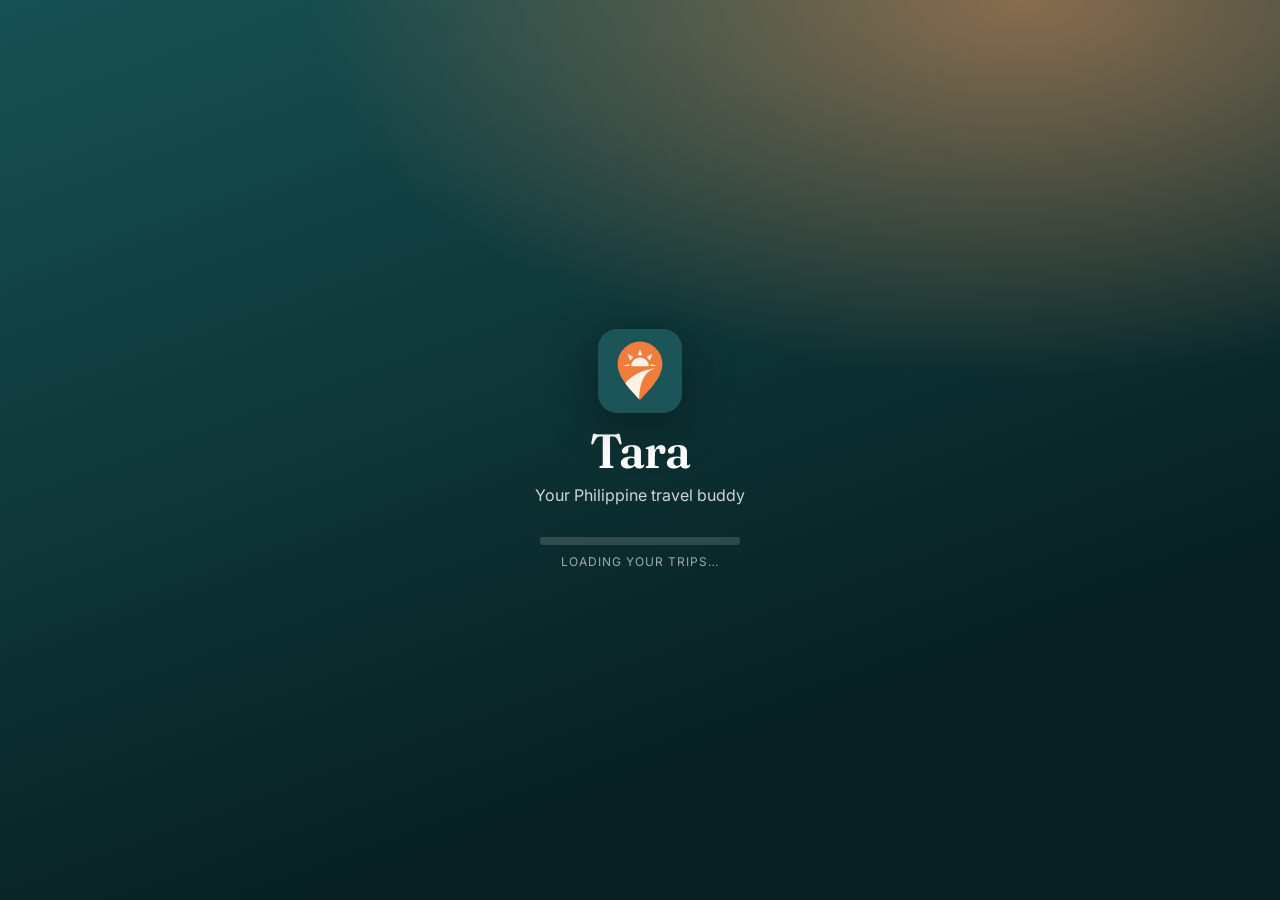
<file: index.html>
<!doctype html>
<html lang="en">
<head>
  <meta charset="utf-8" />
  <meta name="viewport" content="width=device-width, initial-scale=1, viewport-fit=cover" />
  <title>Tara — Philippine Travel Guide</title>
  <meta name="description" content="Find restaurants, malls, parks and things to do near you, and plan commutes with fares, student/PWD/senior discounts and reminders." />
  <meta name="theme-color" content="#175153" />
  <link rel="manifest" href="manifest.webmanifest" />
  <link rel="icon" href="icons/favicon.svg?v=2" type="image/svg+xml" />
  <link rel="apple-touch-icon" href="icons/tara-apple-touch.png" />
  <meta name="apple-mobile-web-app-capable" content="yes" />
  <meta name="mobile-web-app-capable" content="yes" />
  <meta name="apple-mobile-web-app-status-bar-style" content="default" />
  <meta name="apple-mobile-web-app-title" content="Tara" />
  <meta property="og:title" content="Tara — Philippine Travel Guide" />
  <meta property="og:description" content="Places near you, commute plans with fares and discounts, reminders — in one app." />
  <meta property="og:image" content="icons/tara-512.png" />
  <script>
    (function () {
      var t = null;
      try { t = localStorage.getItem("tara.theme"); } catch (e) {}
      if (t !== "dark") t = "light"; // light by default; dark only when chosen in Profile
      document.documentElement.setAttribute("data-theme", t);
    })();
  </script>
  <link rel="preconnect" href="https://fonts.googleapis.com" />
  <link rel="preconnect" href="https://fonts.gstatic.com" crossorigin />
  <link href="https://fonts.googleapis.com/css2?family=Fraunces:ital,opsz,wght@0,9..144,500..700;1,9..144,500..700&family=Inter:wght@400;500;600;700&display=swap" rel="stylesheet" />
  <link rel="stylesheet" href="vendor/leaflet/leaflet.css" />
  <link rel="stylesheet" href="css/tokens.css" />
  <link rel="stylesheet" href="css/app.css" />
</head>
<body>
  <svg width="0" height="0" style="position:absolute" aria-hidden="true">
    <defs>
      <!-- stroke icons: 24x24 -->
      <clipPath id="tara-logo-c" clipPathUnits="userSpaceOnUse"><path d="M512 748 C 452 680 330 570 330 455 A182 182 0 1 1 694 455 C 694 570 572 680 512 748Z"/></clipPath><symbol id="i-logo" viewBox="0 0 1024 1024"><rect width="1024" height="1024" rx="232" fill="#1B5558"/><g transform="translate(512 512) scale(1.5) translate(-512 -512)">      <path d="M512 748 C 452 680 330 570 330 455 A182 182 0 1 1 694 455 C 694 570 572 680 512 748Z" fill="#F07C3E"/>   <g clip-path="url(#tara-logo-c)" fill="#FBF3E6">     <path d="M440 474 A72 72 0 0 1 584 474Z"/>     <path d="M512 336 L530 384 L494 384Z"/>     <path d="M412 374 L458 398 L432 426Z" />     <path d="M612 374 L592 426 L566 398Z" />     <path d="M372 472 L426 456 L426 472Z" />     <path d="M652 472 L598 456 L598 472Z" />     <path d="M300 760 C 380 590 470 512 640 490 C 560 512 508 580 504 760Z"/>   </g> </g></symbol>
      <symbol id="i-ka" viewBox="0 0 1024 1024"><rect width="1024" height="1024" rx="232" fill="#1B5558"/><g transform="translate(512 512) scale(1.5) translate(-522 -512)"><g fill="none" stroke="#F7F1E5" stroke-width="40" stroke-linecap="round" stroke-linejoin="round">   <path d="M298 372 V652"/>   <path d="M318 512 L476 372 H640"/>   <path d="M494 380 V432"/>   <path d="M340 538 L500 650"/>   <path d="M500 650 L640 372 L745 652"/>   <path d="M588 540 H690"/> </g> <text x="516" y="560" text-anchor="middle" font-family="Arial, Helvetica, sans-serif" font-weight="700" font-size="150" fill="#F07C3E" stroke="#1B5558" stroke-width="18" paint-order="stroke" stroke-linejoin="round">&amp;</text></g></symbol>
      <symbol id="i-home" viewBox="0 0 24 24"><path d="M3.5 10.5 12 3.5l8.5 7V19a1.5 1.5 0 0 1-1.5 1.5h-4v-6h-6v6H5A1.5 1.5 0 0 1 3.5 19z" fill="none" stroke="currentColor" stroke-width="1.8" stroke-linejoin="round"/></symbol>
      <symbol id="i-compass" viewBox="0 0 24 24"><circle cx="12" cy="12" r="8.8" fill="none" stroke="currentColor" stroke-width="1.8"/><path d="m15.6 8.4-2.1 5.1-5.1 2.1 2.1-5.1z" fill="currentColor"/></symbol>
      <symbol id="i-route" viewBox="0 0 24 24"><circle cx="6" cy="18" r="2.5" fill="none" stroke="currentColor" stroke-width="1.8"/><circle cx="18" cy="6" r="2.5" fill="none" stroke="currentColor" stroke-width="1.8"/><path d="M8.5 18H16a3 3 0 0 0 0-6H8a3 3 0 0 1 0-6h7.5" fill="none" stroke="currentColor" stroke-width="1.8" stroke-linecap="round"/></symbol>
      <symbol id="i-ticket" viewBox="0 0 24 24"><path d="M3.5 7.5a2 2 0 0 1 2-2h13a2 2 0 0 1 2 2v2a2.5 2.5 0 0 0 0 5v2a2 2 0 0 1-2 2h-13a2 2 0 0 1-2-2v-2a2.5 2.5 0 0 0 0-5z" fill="none" stroke="currentColor" stroke-width="1.8" stroke-linejoin="round"/><path d="M14.5 6v12" stroke="currentColor" stroke-width="1.6" stroke-dasharray="2 2"/></symbol>
      <symbol id="i-user" viewBox="0 0 24 24"><circle cx="12" cy="8.5" r="4" fill="none" stroke="currentColor" stroke-width="1.8"/><path d="M4.5 20.5a7.5 7.5 0 0 1 15 0" fill="none" stroke="currentColor" stroke-width="1.8" stroke-linecap="round"/></symbol>
      <symbol id="i-search" viewBox="0 0 24 24"><circle cx="11" cy="11" r="6.5" fill="none" stroke="currentColor" stroke-width="1.9"/><path d="m16 16 4.5 4.5" stroke="currentColor" stroke-width="1.9" stroke-linecap="round"/></symbol>
      <symbol id="i-pin" viewBox="0 0 24 24"><path d="M12 21s-6.5-5.8-6.5-11a6.5 6.5 0 0 1 13 0c0 5.2-6.5 11-6.5 11z" fill="none" stroke="currentColor" stroke-width="1.8" stroke-linejoin="round"/><circle cx="12" cy="10" r="2.4" fill="currentColor"/></symbol>
      <symbol id="i-locate" viewBox="0 0 24 24"><circle cx="12" cy="12" r="6.5" fill="none" stroke="currentColor" stroke-width="1.8"/><circle cx="12" cy="12" r="2.3" fill="currentColor"/><path d="M12 2.5v3M12 18.5v3M2.5 12h3M18.5 12h3" stroke="currentColor" stroke-width="1.8" stroke-linecap="round"/></symbol>
      <symbol id="i-heart" viewBox="0 0 24 24"><path d="M12 20s-7.5-4.6-7.5-10.2A4.3 4.3 0 0 1 12 7.2a4.3 4.3 0 0 1 7.5 2.6C19.5 15.4 12 20 12 20z" fill="none" stroke="currentColor" stroke-width="1.8" stroke-linejoin="round"/></symbol>
      <symbol id="i-heart-fill" viewBox="0 0 24 24"><path d="M12 20s-7.5-4.6-7.5-10.2A4.3 4.3 0 0 1 12 7.2a4.3 4.3 0 0 1 7.5 2.6C19.5 15.4 12 20 12 20z" fill="currentColor" stroke="currentColor" stroke-width="1.8" stroke-linejoin="round"/></symbol>
      <symbol id="i-star" viewBox="0 0 24 24"><path d="m12 3 2.7 5.6 6.1.9-4.4 4.3 1 6.1L12 17l-5.4 2.9 1-6.1-4.4-4.3 6.1-.9z" fill="currentColor"/></symbol>
      <symbol id="i-clock" viewBox="0 0 24 24"><circle cx="12" cy="12" r="8.8" fill="none" stroke="currentColor" stroke-width="1.8"/><path d="M12 7.5V12l3 2" fill="none" stroke="currentColor" stroke-width="1.8" stroke-linecap="round"/></symbol>
      <symbol id="i-wallet" viewBox="0 0 24 24"><rect x="3.5" y="6.5" width="17" height="12" rx="2.5" fill="none" stroke="currentColor" stroke-width="1.8"/><path d="M16 12.5h4.5" stroke="currentColor" stroke-width="1.8" stroke-linecap="round"/><path d="M5.5 6.5 15 3.8a1.5 1.5 0 0 1 1.9 1.1l.4 1.6" fill="none" stroke="currentColor" stroke-width="1.6"/></symbol>
      <symbol id="i-walk" viewBox="0 0 24 24"><circle cx="13" cy="4.5" r="1.9" fill="currentColor"/><path d="m9.5 21 2.2-6.2 2.8 2.7V21M8 11.5 10.5 8l3 .5 2 3.5 2.5 1M11.7 14.8 13 8.6" fill="none" stroke="currentColor" stroke-width="1.8" stroke-linecap="round" stroke-linejoin="round"/></symbol>
      <symbol id="i-jeep" viewBox="0 0 24 24"><path d="M2.5 15.5V10l2-3.5h13l2 3.5 2 1v4.5z" fill="none" stroke="currentColor" stroke-width="1.7" stroke-linejoin="round"/><path d="M6 6.5V4.5h9v2M5 10h4M10.5 10h4M16 10h2.5" stroke="currentColor" stroke-width="1.6" stroke-linecap="round"/><circle cx="7" cy="17" r="1.9" fill="none" stroke="currentColor" stroke-width="1.7"/><circle cx="17" cy="17" r="1.9" fill="none" stroke="currentColor" stroke-width="1.7"/></symbol>
      <symbol id="i-tricycle" viewBox="0 0 24 24"><circle cx="5.5" cy="17" r="2.6" fill="none" stroke="currentColor" stroke-width="1.7"/><circle cx="18.5" cy="17" r="2.6" fill="none" stroke="currentColor" stroke-width="1.7"/><path d="M5.5 17 9 10h4l2.5 7M9 10 8 7.5H6M13 10h3.5a2 2 0 0 1 2 2v5" fill="none" stroke="currentColor" stroke-width="1.7" stroke-linecap="round" stroke-linejoin="round"/><path d="M14 6.5h6v4.5" fill="none" stroke="currentColor" stroke-width="1.7" stroke-linecap="round"/></symbol>
      <symbol id="i-bus" viewBox="0 0 24 24"><rect x="4.5" y="3.5" width="15" height="14" rx="2.5" fill="none" stroke="currentColor" stroke-width="1.8"/><path d="M4.5 10.5h15M8 17.5v2.5M16 17.5v2.5" stroke="currentColor" stroke-width="1.8" stroke-linecap="round"/><circle cx="8" cy="14" r="1" fill="currentColor"/><circle cx="16" cy="14" r="1" fill="currentColor"/></symbol>
      <symbol id="i-train" viewBox="0 0 24 24"><rect x="5.5" y="3" width="13" height="14" rx="3" fill="none" stroke="currentColor" stroke-width="1.8"/><path d="M5.5 10h13M8 21l2-3.5M16 21l-2-3.5" stroke="currentColor" stroke-width="1.8" stroke-linecap="round"/><circle cx="9" cy="13.6" r="1" fill="currentColor"/><circle cx="15" cy="13.6" r="1" fill="currentColor"/></symbol>
      <symbol id="i-car" viewBox="0 0 24 24"><path d="M4 16.5v-4l2-5h12l2 5v4z" fill="none" stroke="currentColor" stroke-width="1.8" stroke-linejoin="round"/><path d="M4 12.5h16" stroke="currentColor" stroke-width="1.6"/><circle cx="7.5" cy="17.5" r="1.8" fill="currentColor"/><circle cx="16.5" cy="17.5" r="1.8" fill="currentColor"/></symbol>
      <symbol id="i-bell" viewBox="0 0 24 24"><path d="M6 16.5V11a6 6 0 0 1 12 0v5.5l1.5 1.5h-15zM10 20.5a2 2 0 0 0 4 0" fill="none" stroke="currentColor" stroke-width="1.8" stroke-linejoin="round"/></symbol>
      <symbol id="i-calendar" viewBox="0 0 24 24"><rect x="3.5" y="5" width="17" height="15.5" rx="2.5" fill="none" stroke="currentColor" stroke-width="1.8"/><path d="M3.5 10h17M8 3v4M16 3v4" stroke="currentColor" stroke-width="1.8" stroke-linecap="round"/></symbol>
      <symbol id="i-share" viewBox="0 0 24 24"><path d="M12 3.5v12M12 3.5 7.5 8M12 3.5 16.5 8M5 12.5v6a2 2 0 0 0 2 2h10a2 2 0 0 0 2-2v-6" fill="none" stroke="currentColor" stroke-width="1.8" stroke-linecap="round" stroke-linejoin="round"/></symbol>
      <symbol id="i-close" viewBox="0 0 24 24"><path d="m6 6 12 12M18 6 6 18" stroke="currentColor" stroke-width="1.9" stroke-linecap="round"/></symbol>
      <symbol id="i-chev-r" viewBox="0 0 24 24"><path d="m9 5 7 7-7 7" fill="none" stroke="currentColor" stroke-width="2" stroke-linecap="round" stroke-linejoin="round"/></symbol>
      <symbol id="i-chev-l" viewBox="0 0 24 24"><path d="m15 5-7 7 7 7" fill="none" stroke="currentColor" stroke-width="2" stroke-linecap="round" stroke-linejoin="round"/></symbol>
      <symbol id="i-arrow" viewBox="0 0 24 24"><path d="M4.5 12h15m0 0-5.5-5.5M19.5 12 14 17.5" fill="none" stroke="currentColor" stroke-width="1.9" stroke-linecap="round" stroke-linejoin="round"/></symbol>
      <symbol id="i-check" viewBox="0 0 24 24"><path d="m5 12.5 4.5 4.5L19 7.5" fill="none" stroke="currentColor" stroke-width="2.2" stroke-linecap="round" stroke-linejoin="round"/></symbol>
      <symbol id="i-plus" viewBox="0 0 24 24"><path d="M12 5v14M5 12h14" stroke="currentColor" stroke-width="2" stroke-linecap="round"/></symbol>
      <symbol id="i-minus" viewBox="0 0 24 24"><path d="M5 12h14" stroke="currentColor" stroke-width="2" stroke-linecap="round"/></symbol>
      <symbol id="i-swap" viewBox="0 0 24 24"><path d="M7 4v16m0 0-3.5-3.5M7 20l3.5-3.5M17 20V4m0 0-3.5 3.5M17 4l3.5 3.5" fill="none" stroke="currentColor" stroke-width="1.8" stroke-linecap="round" stroke-linejoin="round"/></symbol>
      <symbol id="i-sun" viewBox="0 0 24 24"><circle cx="12" cy="12" r="4" fill="currentColor"/><g stroke="currentColor" stroke-width="1.8" stroke-linecap="round"><path d="M12 2.5v2M12 19.5v2M2.5 12h2M19.5 12h2M5.3 5.3l1.4 1.4M17.3 17.3l1.4 1.4M5.3 18.7l1.4-1.4M17.3 6.7l1.4-1.4"/></g></symbol>
      <symbol id="i-moon" viewBox="0 0 24 24"><path d="M20 14.5A8 8 0 0 1 9.5 4a8 8 0 1 0 10.5 10.5z" fill="currentColor"/></symbol>
      <symbol id="i-cloud" viewBox="0 0 24 24"><path d="M7 18.5a4.5 4.5 0 0 1-.5-9 6 6 0 0 1 11.5 1.5 3.8 3.8 0 0 1-.5 7.5z" fill="none" stroke="currentColor" stroke-width="1.8" stroke-linejoin="round"/></symbol>
      <symbol id="i-cloud-sun" viewBox="0 0 24 24"><circle cx="8" cy="8" r="3" fill="none" stroke="currentColor" stroke-width="1.7"/><path d="M8 2.5v1.2M2.5 8h1.2M4.1 4.1l.9.9M11.9 4.1l-.9.9" stroke="currentColor" stroke-width="1.6" stroke-linecap="round"/><path d="M9 19.5a3.8 3.8 0 0 1-.4-7.6 5 5 0 0 1 9.6 1.3 3.2 3.2 0 0 1-.4 6.3z" fill="none" stroke="currentColor" stroke-width="1.8" stroke-linejoin="round"/></symbol>
      <symbol id="i-rain" viewBox="0 0 24 24"><path d="M7 15a4.5 4.5 0 0 1-.5-9 6 6 0 0 1 11.5 1.5A3.8 3.8 0 0 1 17.5 15z" fill="none" stroke="currentColor" stroke-width="1.8" stroke-linejoin="round"/><path d="m8 18-1 2.5M12 18l-1 2.5M16 18l-1 2.5" stroke="currentColor" stroke-width="1.8" stroke-linecap="round"/></symbol>
      <symbol id="i-storm" viewBox="0 0 24 24"><path d="M7 15a4.5 4.5 0 0 1-.5-9 6 6 0 0 1 11.5 1.5A3.8 3.8 0 0 1 17.5 15z" fill="none" stroke="currentColor" stroke-width="1.8" stroke-linejoin="round"/><path d="m12.5 14-2 3.5h3l-2 3.5" fill="none" stroke="currentColor" stroke-width="1.8" stroke-linecap="round" stroke-linejoin="round"/></symbol>
      <symbol id="i-download" viewBox="0 0 24 24"><path d="M12 3.5v11m0 0 4.5-4.5M12 14.5 7.5 10M4.5 16.5v2a2 2 0 0 0 2 2h11a2 2 0 0 0 2-2v-2" fill="none" stroke="currentColor" stroke-width="1.8" stroke-linecap="round" stroke-linejoin="round"/></symbol>
      <symbol id="i-logout" viewBox="0 0 24 24"><path d="M14.5 4.5h-8a2 2 0 0 0-2 2v11a2 2 0 0 0 2 2h8M10.5 12h10m0 0-3.5-3.5M20.5 12 17 15.5" fill="none" stroke="currentColor" stroke-width="1.8" stroke-linecap="round" stroke-linejoin="round"/></symbol>
      <symbol id="i-map" viewBox="0 0 24 24"><path d="M3.5 6.5 9 4l6 2.5L20.5 4v13.5L15 20l-6-2.5L3.5 20z" fill="none" stroke="currentColor" stroke-width="1.8" stroke-linejoin="round"/><path d="M9 4v13.5M15 6.5V20" stroke="currentColor" stroke-width="1.6"/></symbol>
      <symbol id="i-list" viewBox="0 0 24 24"><path d="M9 6.5h11M9 12h11M9 17.5h11" stroke="currentColor" stroke-width="1.8" stroke-linecap="round"/><circle cx="4.8" cy="6.5" r="1.2" fill="currentColor"/><circle cx="4.8" cy="12" r="1.2" fill="currentColor"/><circle cx="4.8" cy="17.5" r="1.2" fill="currentColor"/></symbol>
      <symbol id="i-info" viewBox="0 0 24 24"><circle cx="12" cy="12" r="8.8" fill="none" stroke="currentColor" stroke-width="1.8"/><path d="M12 11v5.5" stroke="currentColor" stroke-width="2" stroke-linecap="round"/><circle cx="12" cy="7.8" r="1.2" fill="currentColor"/></symbol>
      <symbol id="i-id" viewBox="0 0 24 24"><rect x="3" y="5.5" width="18" height="13" rx="2.5" fill="none" stroke="currentColor" stroke-width="1.8"/><circle cx="8.5" cy="11" r="2" fill="none" stroke="currentColor" stroke-width="1.6"/><path d="M5.5 16c.6-1.4 1.6-2 3-2s2.4.6 3 2M14 10h4.5M14 13.5h3" stroke="currentColor" stroke-width="1.6" stroke-linecap="round"/></symbol>
      <symbol id="i-edit" viewBox="0 0 24 24"><path d="M4.5 19.5 5.3 15.6 15.8 5.1a2 2 0 0 1 2.9 0l.2.2a2 2 0 0 1 0 2.9L8.4 18.7z" fill="none" stroke="currentColor" stroke-width="1.8" stroke-linejoin="round"/></symbol>
      <symbol id="i-trash" viewBox="0 0 24 24"><path d="M4.5 7h15M9.5 7V4.5h5V7M6.5 7l1 13h9l1-13" fill="none" stroke="currentColor" stroke-width="1.8" stroke-linecap="round" stroke-linejoin="round"/></symbol>
      <symbol id="i-phone" viewBox="0 0 24 24"><path d="M6.5 3.5h3l1.5 4-2 1.5a11 11 0 0 0 6 6l1.5-2 4 1.5v3a2 2 0 0 1-2 2A16 16 0 0 1 4.5 5.5a2 2 0 0 1 2-2z" fill="none" stroke="currentColor" stroke-width="1.8" stroke-linejoin="round"/></symbol>
      <symbol id="i-globe" viewBox="0 0 24 24"><circle cx="12" cy="12" r="8.8" fill="none" stroke="currentColor" stroke-width="1.8"/><path d="M3.5 12h17M12 3.2c2.5 2.6 3.6 5.5 3.6 8.8s-1.1 6.2-3.6 8.8C9.5 18.2 8.4 15.3 8.4 12S9.5 5.8 12 3.2z" fill="none" stroke="currentColor" stroke-width="1.6"/></symbol>
      <symbol id="i-sparkle" viewBox="0 0 24 24"><path d="M12 3.5 13.8 10.2 20.5 12l-6.7 1.8L12 20.5l-1.8-6.7L3.5 12l6.7-1.8z" fill="currentColor"/></symbol>
      <symbol id="i-eye" viewBox="0 0 24 24"><path d="M2.5 12S6 5.5 12 5.5 21.5 12 21.5 12 18 18.5 12 18.5 2.5 12 2.5 12z" fill="none" stroke="currentColor" stroke-width="1.8"/><circle cx="12" cy="12" r="3" fill="none" stroke="currentColor" stroke-width="1.8"/></symbol>
      <symbol id="i-users" viewBox="0 0 24 24"><circle cx="9" cy="8.5" r="3.5" fill="none" stroke="currentColor" stroke-width="1.8"/><path d="M2.5 19.5a6.5 6.5 0 0 1 13 0M16 5.2a3.5 3.5 0 0 1 0 6.6M18 14a6.5 6.5 0 0 1 3.5 5.5" fill="none" stroke="currentColor" stroke-width="1.8" stroke-linecap="round"/></symbol>
      <!-- categories (duotone: soft fill + outline) -->
      <symbol id="i-utensils" viewBox="0 0 24 24"><circle cx="12" cy="12.5" r="9" fill="currentColor" opacity=".16"/><path d="M7.5 3.5v6.2a2 2 0 0 0 2 2V21M11.5 3.5v6.2a2 2 0 0 1-2 2M9.5 3.5v5" fill="none" stroke="currentColor" stroke-width="1.8" stroke-linecap="round" stroke-linejoin="round"/><path d="M17 21V3.5c-2.1 1.1-3.3 3.4-3.3 6.6v3.3H17" fill="currentColor" fill-opacity=".35" stroke="currentColor" stroke-width="1.8" stroke-linecap="round" stroke-linejoin="round"/></symbol>
      <symbol id="i-coffee" viewBox="0 0 24 24"><path d="M4 10h12.5v4.2A5.8 5.8 0 0 1 10.7 20h-.9A5.8 5.8 0 0 1 4 14.2z" fill="currentColor" fill-opacity=".3" stroke="currentColor" stroke-width="1.8" stroke-linejoin="round"/><path d="M16.5 11.2h1.3a2.6 2.6 0 0 1 0 5.2h-1.9" fill="none" stroke="currentColor" stroke-width="1.8" stroke-linecap="round"/><path d="M3 21.5h15" stroke="currentColor" stroke-width="1.8" stroke-linecap="round"/><path d="M8 3c-1 1.2 1 2.3 0 3.6M11.5 3c-1 1.2 1 2.3 0 3.6" fill="none" stroke="currentColor" stroke-width="1.6" stroke-linecap="round"/><path d="M6.5 13c.4 1.8 1.6 3 3.4 3.3" fill="none" stroke="#fff" stroke-opacity=".7" stroke-width="1.4" stroke-linecap="round"/></symbol>
      <symbol id="i-bag" viewBox="0 0 24 24"><path d="M4.8 8.2h14.4l-1.1 11.6a1.8 1.8 0 0 1-1.8 1.7H7.7a1.8 1.8 0 0 1-1.8-1.7z" fill="currentColor" fill-opacity=".3" stroke="currentColor" stroke-width="1.8" stroke-linejoin="round"/><path d="M8.8 10.5V6.8a3.2 3.2 0 0 1 6.4 0v3.7" fill="none" stroke="currentColor" stroke-width="1.8" stroke-linecap="round"/><path d="M12 13.2l.9 1.9 2 .3-1.5 1.4.4 2L12 17.8l-1.8 1 .4-2-1.5-1.4 2-.3z" fill="currentColor"/></symbol>
      <symbol id="i-tree" viewBox="0 0 24 24"><path d="M12 2.8 6 10.5h3l-4.5 6h15l-4.5-6h3z" fill="currentColor" fill-opacity=".3" stroke="currentColor" stroke-width="1.8" stroke-linejoin="round"/><path d="M12 16.5v5" stroke="currentColor" stroke-width="2" stroke-linecap="round"/><circle cx="18.5" cy="5" r="2" fill="currentColor" opacity=".45"/></symbol>
      <symbol id="i-castle" viewBox="0 0 24 24"><path d="M4 20.5V8h2.5v2H9V8h2.5v2h1V8H15v2h2.5V8H20v12.5z" fill="currentColor" fill-opacity=".28" stroke="currentColor" stroke-width="1.7" stroke-linejoin="round"/><path d="M10 20.5v-3.8a2 2 0 0 1 4 0v3.8" fill="none" stroke="currentColor" stroke-width="1.7"/><path d="M12 3v3.5M12 3l3 1-3 1" fill="none" stroke="currentColor" stroke-width="1.5" stroke-linejoin="round"/></symbol>
      <symbol id="i-columns" viewBox="0 0 24 24"><path d="M3.5 9 12 4l8.5 5z" fill="currentColor" fill-opacity=".35" stroke="currentColor" stroke-width="1.8" stroke-linejoin="round"/><path d="M5 20.5h14M4 9h16M6.5 11v7M10 11v7M14 11v7M17.5 11v7" fill="none" stroke="currentColor" stroke-width="1.8" stroke-linecap="round"/></symbol>
      <symbol id="i-church" viewBox="0 0 24 24"><path d="M7 20.5V11l5-4 5 4v9.5z" fill="currentColor" fill-opacity=".28" stroke="currentColor" stroke-width="1.7" stroke-linejoin="round"/><path d="M12 2.5v4M10 4.5h4M4 20.5v-6l3-2M20 20.5v-6l-3-2M3 20.5h18M10 20.5v-3.5a2 2 0 0 1 4 0v3.5" fill="none" stroke="currentColor" stroke-width="1.7" stroke-linejoin="round" stroke-linecap="round"/><circle cx="12" cy="11.5" r="1.3" fill="currentColor"/></symbol>
      <symbol id="i-waves" viewBox="0 0 24 24"><path d="M3 14.5c2 0 2-1.5 4.5-1.5S9.5 14.5 12 14.5s2-1.5 4.5-1.5 2 1.5 4.5 1.5V21H3z" fill="currentColor" fill-opacity=".28"/><path d="M3 14.5c2 0 2-1.5 4.5-1.5S9.5 14.5 12 14.5s2-1.5 4.5-1.5 2 1.5 4.5 1.5M3 19c2 0 2-1.5 4.5-1.5S9.5 19 12 19s2-1.5 4.5-1.5S18.5 19 21 19M8.5 10c0-2 1-3 1-4.5M12 10c0-2 1-3 1-4.5M15.5 10c0-2 1-3 1-4.5" fill="none" stroke="currentColor" stroke-width="1.7" stroke-linecap="round"/></symbol>
      <symbol id="i-ferris" viewBox="0 0 24 24"><circle cx="12" cy="10" r="6.5" fill="currentColor" fill-opacity=".2" stroke="currentColor" stroke-width="1.7"/><path d="M12 3.5v13M5.5 10h13M7.4 5.4l9.2 9.2M16.6 5.4l-9.2 9.2M8 21l4-4.5 4 4.5" fill="none" stroke="currentColor" stroke-width="1.5" stroke-linecap="round"/><circle cx="12" cy="10" r="1.6" fill="currentColor"/><g fill="currentColor"><circle cx="12" cy="3.5" r="1.3"/><circle cx="18.5" cy="10" r="1.3"/><circle cx="5.5" cy="10" r="1.3"/></g></symbol>
      <symbol id="i-basket" viewBox="0 0 24 24"><path d="M3.5 10h17l-2 10h-13z" fill="currentColor" fill-opacity=".3" stroke="currentColor" stroke-width="1.7" stroke-linejoin="round"/><path d="M8 10l3-6M16 10l-3-6M9 13.5v3.5M12 13.5v3.5M15 13.5v3.5" fill="none" stroke="currentColor" stroke-width="1.7" stroke-linecap="round"/></symbol>
      <!-- extra -->
      <symbol id="i-bed" viewBox="0 0 24 24"><path d="M3 18.5V6M3 14h18v4.5M21 14v-2.5a3 3 0 0 0-3-3h-7V14" fill="none" stroke="currentColor" stroke-width="1.8" stroke-linecap="round" stroke-linejoin="round"/><circle cx="7" cy="11" r="2" fill="currentColor"/></symbol>
      <symbol id="i-flag" viewBox="0 0 24 24"><path d="M5.5 21V4" stroke="currentColor" stroke-width="1.9" stroke-linecap="round"/><path d="M5.5 4.5h11l-2.5 4 2.5 4h-11" fill="currentColor" fill-opacity=".25" stroke="currentColor" stroke-width="1.8" stroke-linejoin="round"/></symbol>
      <symbol id="i-chev-u" viewBox="0 0 24 24"><path d="m5 15 7-7 7 7" fill="none" stroke="currentColor" stroke-width="2" stroke-linecap="round" stroke-linejoin="round"/></symbol>
      <symbol id="i-chev-d" viewBox="0 0 24 24"><path d="m5 9 7 7 7-7" fill="none" stroke="currentColor" stroke-width="2" stroke-linecap="round" stroke-linejoin="round"/></symbol>
      <symbol id="i-camera" viewBox="0 0 24 24"><path d="M4 8.5A1.5 1.5 0 0 1 5.5 7h2.3L9.3 5h5.4l1.5 2h2.3A1.5 1.5 0 0 1 20 8.5v9a1.5 1.5 0 0 1-1.5 1.5h-13A1.5 1.5 0 0 1 4 17.5z" fill="none" stroke="currentColor" stroke-width="1.8" stroke-linejoin="round"/><circle cx="12" cy="12.8" r="3.3" fill="none" stroke="currentColor" stroke-width="1.8"/></symbol>
      <symbol id="i-image" viewBox="0 0 24 24"><rect x="3.5" y="4.5" width="17" height="15" rx="2.5" fill="none" stroke="currentColor" stroke-width="1.8"/><circle cx="9" cy="9.5" r="1.8" fill="currentColor"/><path d="m4 17 5-4.5 3.5 3 3-2.5 4.5 4" fill="none" stroke="currentColor" stroke-width="1.8" stroke-linejoin="round"/></symbol>
      <symbol id="i-chat" viewBox="0 0 24 24"><path d="M4 5.5h16v10.5H10l-4.5 3.5V16H4z" fill="none" stroke="currentColor" stroke-width="1.8" stroke-linejoin="round"/><path d="M8 9.5h8M8 12.5h5" stroke="currentColor" stroke-width="1.6" stroke-linecap="round"/></symbol>
      <symbol id="i-fire" viewBox="0 0 24 24"><path d="M12 21.5c-4 0-6.5-2.7-6.5-6.3 0-3.4 2.5-5.5 3.6-8.7.5 1.8 1.6 3 2.7 3.6.3-2.8 1.4-5.3 3.6-7.1-.2 3.5 3.1 6.3 3.1 11.2 0 4.3-2.8 7.3-6.5 7.3z" fill="currentColor" fill-opacity=".3" stroke="currentColor" stroke-width="1.7" stroke-linejoin="round"/></symbol>
    </defs>
  </svg>

  <!-- Launch: loading screen, then the creator page (K & A Studios), then the app -->
  <div class="splash" id="splash" role="presentation">
    <div class="splash__stage splash__load">
      <svg class="splash__logo" aria-hidden="true"><use href="#i-logo"/></svg>
      <h1 class="splash__name">Tara</h1>
      <p class="splash__tag">Your Philippine travel buddy</p>
      <span class="road-loader road-loader--lg splash__road" aria-hidden="true"><i></i></span>
      <p class="splash__hint">Loading your trips…</p>
    </div>
    <div class="splash__stage splash__studio">
      <svg class="studio-mark" aria-hidden="true"><use href="#i-ka"/></svg>
      <p class="studio-name">K &amp; A Studios</p>
      <p class="studio-sub">presents</p>
      <p class="studio-app"><svg aria-hidden="true"><use href="#i-logo"/></svg>Tara</p>
      <p class="studio-skip">Tap to continue</p>
    </div>
  </div>

  <div class="app" id="app">
    <!-- Desktop sidebar / Mobile tab bar share the same nav -->
    <nav class="nav" id="nav" aria-label="Main">
      <a class="nav__brand" href="#/home" aria-label="Tara home">
        <svg class="logo" aria-hidden="true"><use href="#i-logo"/></svg>
        <span><strong>Tara</strong><small>Travel buddy</small></span>
      </a>
      <a class="nav__item" href="#/home" data-nav="home">
        <svg class="i" aria-hidden="true"><use href="#i-home"/></svg><span>Home</span>
      </a>
      <a class="nav__item" href="#/explore" data-nav="explore">
        <svg class="i" aria-hidden="true"><use href="#i-compass"/></svg><span>Explore</span>
      </a>
      <a class="nav__item nav__item--plan" href="#/plan" data-nav="plan">
        <span class="nav__fab"><svg class="i" aria-hidden="true"><use href="#i-route"/></svg></span><span>Plan</span>
      </a>
      <a class="nav__item" href="#/trips" data-nav="trips">
        <svg class="i" aria-hidden="true"><use href="#i-ticket"/></svg><span>Trips</span>
        <span class="nav__badge" data-trips-badge hidden></span>
      </a>
      <a class="nav__item" href="#/profile" data-nav="profile">
        <svg class="i" aria-hidden="true"><use href="#i-user"/></svg><span>Profile</span>
      </a>
      <button class="nav__install install-btn" type="button" data-action="install">
        <svg class="i" aria-hidden="true"><use href="#i-download"/></svg><span>Install app</span>
      </button>
    </nav>

    <main class="view" id="view" tabindex="-1"></main>
  </div>

  <!-- Sheet (modal / slide-over) -->
  <div class="sheet" id="sheet" hidden>
    <div class="sheet__backdrop" data-action="close-sheet"></div>
    <div class="sheet__panel" role="dialog" aria-modal="true" aria-labelledby="sheet-title" tabindex="-1">
      <div class="sheet__handle" aria-hidden="true"><span></span></div>
      <header class="sheet__head">
        <h2 class="sheet__title" id="sheet-title"></h2>
        <button class="icon-btn" type="button" data-action="close-sheet" aria-label="Close"><svg class="i" aria-hidden="true"><use href="#i-close"/></svg></button>
      </header>
      <div class="sheet__body"></div>
    </div>
  </div>

  <div class="toasts" aria-live="polite"></div>
  <noscript><p style="padding:2rem;text-align:center">Tara needs JavaScript turned on.</p></noscript>

  <script src="vendor/leaflet/leaflet.js"></script>
  <script src="js/config.js"></script>
  <script src="js/core.js"></script>
  <script src="js/i18n.js"></script>
  <script src="js/services.js"></script>
  <script src="js/cloud.js"></script>
  <script src="js/planner.js"></script>
  <script src="js/views.js"></script>
  <script src="js/engage.js"></script>
  <script src="js/extras.js"></script>
  <script src="js/guide.js"></script>
  <script src="js/assistant.js"></script>
  <script src="js/events.js"></script>
  <script src="js/main.js"></script>
</body>
</html>
</file>
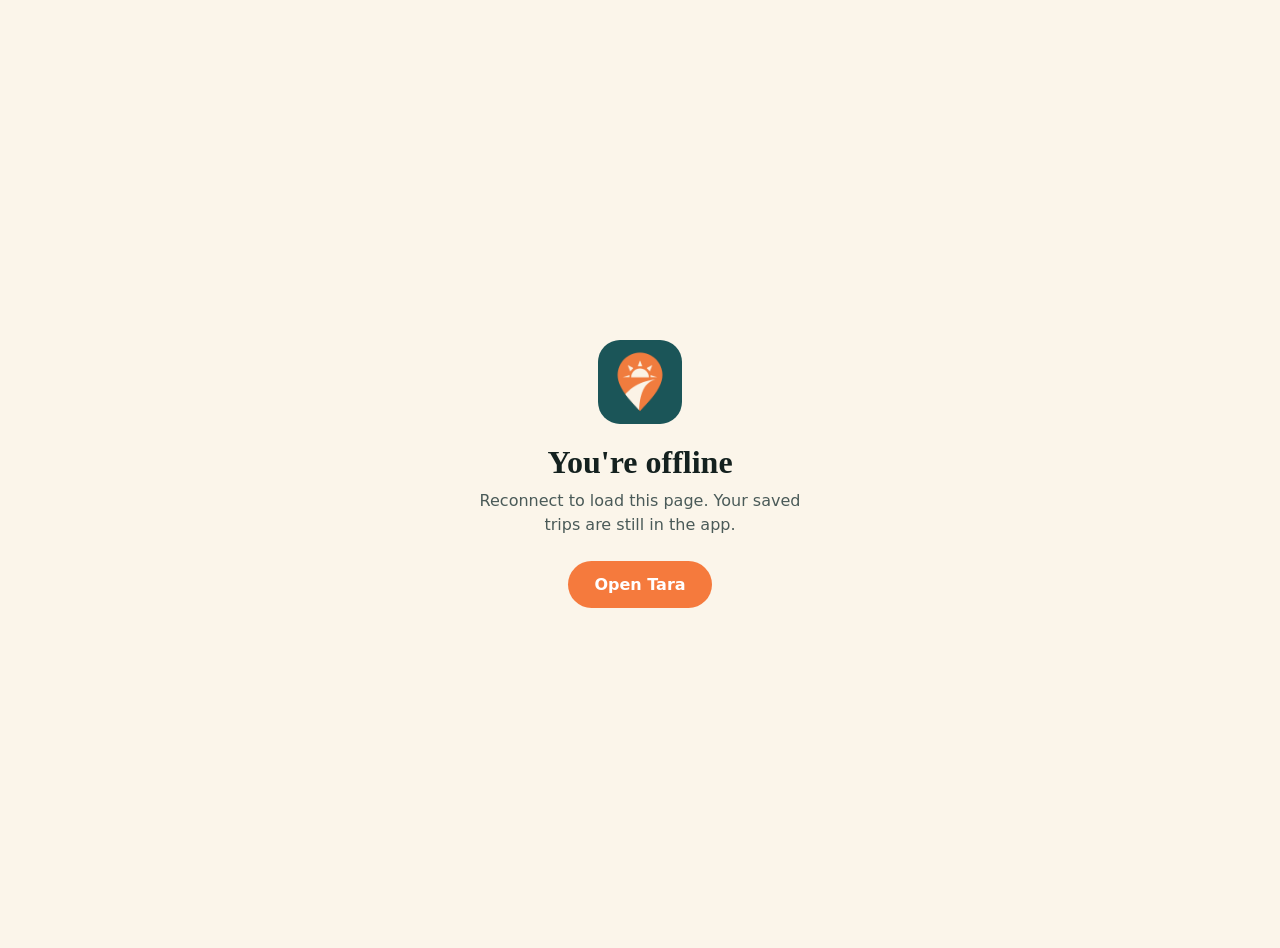
<file: offline.html>
<!doctype html>
<html lang="en">
<head>
  <meta charset="utf-8" /><meta name="viewport" content="width=device-width, initial-scale=1" />
  <title>Offline — Tara</title><meta name="theme-color" content="#175153" />
  <style>
    body { margin: 0; min-height: 100vh; display: grid; place-items: center; padding: 24px; text-align: center; background: #fbf5ea; color: #14211f; font-family: system-ui, sans-serif; }
    img { width: 84px; height: 84px; border-radius: 22px; margin: 0 auto 20px; display: block; }
    h1 { font-family: Georgia, serif; font-size: 2rem; margin: 0 0 8px; }
    p { color: #4a5a58; max-width: 32ch; margin: 0 auto 24px; line-height: 1.5; }
    a { display: inline-block; padding: 14px 26px; border-radius: 999px; background: #f57a3d; color: #fff; font-weight: 700; text-decoration: none; }
  </style>
</head>
<body><main><img src="icons/tara-192.png" alt="" /><h1 id="t">You're offline</h1><p id="m">Reconnect to load this page. Your saved trips are still in the app.</p><a href="./#/home">Open Tara</a></main></body>
</html>
</file>
<file: vendor/leaflet/leaflet.css>
/* required styles */

.leaflet-pane,
.leaflet-tile,
.leaflet-marker-icon,
.leaflet-marker-shadow,
.leaflet-tile-container,
.leaflet-pane > svg,
.leaflet-pane > canvas,
.leaflet-zoom-box,
.leaflet-image-layer,
.leaflet-layer {
	position: absolute;
	left: 0;
	top: 0;
	}
.leaflet-container {
	overflow: hidden;
	}
.leaflet-tile,
.leaflet-marker-icon,
.leaflet-marker-shadow {
	-webkit-user-select: none;
	   -moz-user-select: none;
	        user-select: none;
	  -webkit-user-drag: none;
	}
/* Prevents IE11 from highlighting tiles in blue */
.leaflet-tile::selection {
	background: transparent;
}
/* Safari renders non-retina tile on retina better with this, but Chrome is worse */
.leaflet-safari .leaflet-tile {
	image-rendering: -webkit-optimize-contrast;
	}
/* hack that prevents hw layers "stretching" when loading new tiles */
.leaflet-safari .leaflet-tile-container {
	width: 1600px;
	height: 1600px;
	-webkit-transform-origin: 0 0;
	}
.leaflet-marker-icon,
.leaflet-marker-shadow {
	display: block;
	}
/* .leaflet-container svg: reset svg max-width decleration shipped in Joomla! (joomla.org) 3.x */
/* .leaflet-container img: map is broken in FF if you have max-width: 100% on tiles */
.leaflet-container .leaflet-overlay-pane svg {
	max-width: none !important;
	max-height: none !important;
	}
.leaflet-container .leaflet-marker-pane img,
.leaflet-container .leaflet-shadow-pane img,
.leaflet-container .leaflet-tile-pane img,
.leaflet-container img.leaflet-image-layer,
.leaflet-container .leaflet-tile {
	max-width: none !important;
	max-height: none !important;
	width: auto;
	padding: 0;
	}

.leaflet-container img.leaflet-tile {
	/* See: https://bugs.chromium.org/p/chromium/issues/detail?id=600120 */
	mix-blend-mode: plus-lighter;
}

.leaflet-container.leaflet-touch-zoom {
	-ms-touch-action: pan-x pan-y;
	touch-action: pan-x pan-y;
	}
.leaflet-container.leaflet-touch-drag {
	-ms-touch-action: pinch-zoom;
	/* Fallback for FF which doesn't support pinch-zoom */
	touch-action: none;
	touch-action: pinch-zoom;
}
.leaflet-container.leaflet-touch-drag.leaflet-touch-zoom {
	-ms-touch-action: none;
	touch-action: none;
}
.leaflet-container {
	-webkit-tap-highlight-color: transparent;
}
.leaflet-container a {
	-webkit-tap-highlight-color: rgba(51, 181, 229, 0.4);
}
.leaflet-tile {
	filter: inherit;
	visibility: hidden;
	}
.leaflet-tile-loaded {
	visibility: inherit;
	}
.leaflet-zoom-box {
	width: 0;
	height: 0;
	-moz-box-sizing: border-box;
	     box-sizing: border-box;
	z-index: 800;
	}
/* workaround for https://bugzilla.mozilla.org/show_bug.cgi?id=888319 */
.leaflet-overlay-pane svg {
	-moz-user-select: none;
	}

.leaflet-pane         { z-index: 400; }

.leaflet-tile-pane    { z-index: 200; }
.leaflet-overlay-pane { z-index: 400; }
.leaflet-shadow-pane  { z-index: 500; }
.leaflet-marker-pane  { z-index: 600; }
.leaflet-tooltip-pane   { z-index: 650; }
.leaflet-popup-pane   { z-index: 700; }

.leaflet-map-pane canvas { z-index: 100; }
.leaflet-map-pane svg    { z-index: 200; }

.leaflet-vml-shape {
	width: 1px;
	height: 1px;
	}
.lvml {
	behavior: url(#default#VML);
	display: inline-block;
	position: absolute;
	}


/* control positioning */

.leaflet-control {
	position: relative;
	z-index: 800;
	pointer-events: visiblePainted; /* IE 9-10 doesn't have auto */
	pointer-events: auto;
	}
.leaflet-top,
.leaflet-bottom {
	position: absolute;
	z-index: 1000;
	pointer-events: none;
	}
.leaflet-top {
	top: 0;
	}
.leaflet-right {
	right: 0;
	}
.leaflet-bottom {
	bottom: 0;
	}
.leaflet-left {
	left: 0;
	}
.leaflet-control {
	float: left;
	clear: both;
	}
.leaflet-right .leaflet-control {
	float: right;
	}
.leaflet-top .leaflet-control {
	margin-top: 10px;
	}
.leaflet-bottom .leaflet-control {
	margin-bottom: 10px;
	}
.leaflet-left .leaflet-control {
	margin-left: 10px;
	}
.leaflet-right .leaflet-control {
	margin-right: 10px;
	}


/* zoom and fade animations */

.leaflet-fade-anim .leaflet-popup {
	opacity: 0;
	-webkit-transition: opacity 0.2s linear;
	   -moz-transition: opacity 0.2s linear;
	        transition: opacity 0.2s linear;
	}
.leaflet-fade-anim .leaflet-map-pane .leaflet-popup {
	opacity: 1;
	}
.leaflet-zoom-animated {
	-webkit-transform-origin: 0 0;
	    -ms-transform-origin: 0 0;
	        transform-origin: 0 0;
	}
svg.leaflet-zoom-animated {
	will-change: transform;
}

.leaflet-zoom-anim .leaflet-zoom-animated {
	-webkit-transition: -webkit-transform 0.25s cubic-bezier(0,0,0.25,1);
	   -moz-transition:    -moz-transform 0.25s cubic-bezier(0,0,0.25,1);
	        transition:         transform 0.25s cubic-bezier(0,0,0.25,1);
	}
.leaflet-zoom-anim .leaflet-tile,
.leaflet-pan-anim .leaflet-tile {
	-webkit-transition: none;
	   -moz-transition: none;
	        transition: none;
	}

.leaflet-zoom-anim .leaflet-zoom-hide {
	visibility: hidden;
	}


/* cursors */

.leaflet-interactive {
	cursor: pointer;
	}
.leaflet-grab {
	cursor: -webkit-grab;
	cursor:    -moz-grab;
	cursor:         grab;
	}
.leaflet-crosshair,
.leaflet-crosshair .leaflet-interactive {
	cursor: crosshair;
	}
.leaflet-popup-pane,
.leaflet-control {
	cursor: auto;
	}
.leaflet-dragging .leaflet-grab,
.leaflet-dragging .leaflet-grab .leaflet-interactive,
.leaflet-dragging .leaflet-marker-draggable {
	cursor: move;
	cursor: -webkit-grabbing;
	cursor:    -moz-grabbing;
	cursor:         grabbing;
	}

/* marker & overlays interactivity */
.leaflet-marker-icon,
.leaflet-marker-shadow,
.leaflet-image-layer,
.leaflet-pane > svg path,
.leaflet-tile-container {
	pointer-events: none;
	}

.leaflet-marker-icon.leaflet-interactive,
.leaflet-image-layer.leaflet-interactive,
.leaflet-pane > svg path.leaflet-interactive,
svg.leaflet-image-layer.leaflet-interactive path {
	pointer-events: visiblePainted; /* IE 9-10 doesn't have auto */
	pointer-events: auto;
	}

/* visual tweaks */

.leaflet-container {
	background: #ddd;
	outline-offset: 1px;
	}
.leaflet-container a {
	color: #0078A8;
	}
.leaflet-zoom-box {
	border: 2px dotted #38f;
	background: rgba(255,255,255,0.5);
	}


/* general typography */
.leaflet-container {
	font-family: "Helvetica Neue", Arial, Helvetica, sans-serif;
	font-size: 12px;
	font-size: 0.75rem;
	line-height: 1.5;
	}


/* general toolbar styles */

.leaflet-bar {
	box-shadow: 0 1px 5px rgba(0,0,0,0.65);
	border-radius: 4px;
	}
.leaflet-bar a {
	background-color: #fff;
	border-bottom: 1px solid #ccc;
	width: 26px;
	height: 26px;
	line-height: 26px;
	display: block;
	text-align: center;
	text-decoration: none;
	color: black;
	}
.leaflet-bar a,
.leaflet-control-layers-toggle {
	background-position: 50% 50%;
	background-repeat: no-repeat;
	display: block;
	}
.leaflet-bar a:hover,
.leaflet-bar a:focus {
	background-color: #f4f4f4;
	}
.leaflet-bar a:first-child {
	border-top-left-radius: 4px;
	border-top-right-radius: 4px;
	}
.leaflet-bar a:last-child {
	border-bottom-left-radius: 4px;
	border-bottom-right-radius: 4px;
	border-bottom: none;
	}
.leaflet-bar a.leaflet-disabled {
	cursor: default;
	background-color: #f4f4f4;
	color: #bbb;
	}

.leaflet-touch .leaflet-bar a {
	width: 30px;
	height: 30px;
	line-height: 30px;
	}
.leaflet-touch .leaflet-bar a:first-child {
	border-top-left-radius: 2px;
	border-top-right-radius: 2px;
	}
.leaflet-touch .leaflet-bar a:last-child {
	border-bottom-left-radius: 2px;
	border-bottom-right-radius: 2px;
	}

/* zoom control */

.leaflet-control-zoom-in,
.leaflet-control-zoom-out {
	font: bold 18px 'Lucida Console', Monaco, monospace;
	text-indent: 1px;
	}

.leaflet-touch .leaflet-control-zoom-in, .leaflet-touch .leaflet-control-zoom-out  {
	font-size: 22px;
	}


/* layers control */

.leaflet-control-layers {
	box-shadow: 0 1px 5px rgba(0,0,0,0.4);
	background: #fff;
	border-radius: 5px;
	}
.leaflet-control-layers-toggle {
	background-image: url(images/layers.png);
	width: 36px;
	height: 36px;
	}
.leaflet-retina .leaflet-control-layers-toggle {
	background-image: url(images/layers-2x.png);
	background-size: 26px 26px;
	}
.leaflet-touch .leaflet-control-layers-toggle {
	width: 44px;
	height: 44px;
	}
.leaflet-control-layers .leaflet-control-layers-list,
.leaflet-control-layers-expanded .leaflet-control-layers-toggle {
	display: none;
	}
.leaflet-control-layers-expanded .leaflet-control-layers-list {
	display: block;
	position: relative;
	}
.leaflet-control-layers-expanded {
	padding: 6px 10px 6px 6px;
	color: #333;
	background: #fff;
	}
.leaflet-control-layers-scrollbar {
	overflow-y: scroll;
	overflow-x: hidden;
	padding-right: 5px;
	}
.leaflet-control-layers-selector {
	margin-top: 2px;
	position: relative;
	top: 1px;
	}
.leaflet-control-layers label {
	display: block;
	font-size: 13px;
	font-size: 1.08333em;
	}
.leaflet-control-layers-separator {
	height: 0;
	border-top: 1px solid #ddd;
	margin: 5px -10px 5px -6px;
	}

/* Default icon URLs */
.leaflet-default-icon-path { /* used only in path-guessing heuristic, see L.Icon.Default */
	background-image: url(images/marker-icon.png);
	}


/* attribution and scale controls */

.leaflet-container .leaflet-control-attribution {
	background: #fff;
	background: rgba(255, 255, 255, 0.8);
	margin: 0;
	}
.leaflet-control-attribution,
.leaflet-control-scale-line {
	padding: 0 5px;
	color: #333;
	line-height: 1.4;
	}
.leaflet-control-attribution a {
	text-decoration: none;
	}
.leaflet-control-attribution a:hover,
.leaflet-control-attribution a:focus {
	text-decoration: underline;
	}
.leaflet-attribution-flag {
	display: inline !important;
	vertical-align: baseline !important;
	width: 1em;
	height: 0.6669em;
	}
.leaflet-left .leaflet-control-scale {
	margin-left: 5px;
	}
.leaflet-bottom .leaflet-control-scale {
	margin-bottom: 5px;
	}
.leaflet-control-scale-line {
	border: 2px solid #777;
	border-top: none;
	line-height: 1.1;
	padding: 2px 5px 1px;
	white-space: nowrap;
	-moz-box-sizing: border-box;
	     box-sizing: border-box;
	background: rgba(255, 255, 255, 0.8);
	text-shadow: 1px 1px #fff;
	}
.leaflet-control-scale-line:not(:first-child) {
	border-top: 2px solid #777;
	border-bottom: none;
	margin-top: -2px;
	}
.leaflet-control-scale-line:not(:first-child):not(:last-child) {
	border-bottom: 2px solid #777;
	}

.leaflet-touch .leaflet-control-attribution,
.leaflet-touch .leaflet-control-layers,
.leaflet-touch .leaflet-bar {
	box-shadow: none;
	}
.leaflet-touch .leaflet-control-layers,
.leaflet-touch .leaflet-bar {
	border: 2px solid rgba(0,0,0,0.2);
	background-clip: padding-box;
	}


/* popup */

.leaflet-popup {
	position: absolute;
	text-align: center;
	margin-bottom: 20px;
	}
.leaflet-popup-content-wrapper {
	padding: 1px;
	text-align: left;
	border-radius: 12px;
	}
.leaflet-popup-content {
	margin: 13px 24px 13px 20px;
	line-height: 1.3;
	font-size: 13px;
	font-size: 1.08333em;
	min-height: 1px;
	}
.leaflet-popup-content p {
	margin: 17px 0;
	margin: 1.3em 0;
	}
.leaflet-popup-tip-container {
	width: 40px;
	height: 20px;
	position: absolute;
	left: 50%;
	margin-top: -1px;
	margin-left: -20px;
	overflow: hidden;
	pointer-events: none;
	}
.leaflet-popup-tip {
	width: 17px;
	height: 17px;
	padding: 1px;

	margin: -10px auto 0;
	pointer-events: auto;

	-webkit-transform: rotate(45deg);
	   -moz-transform: rotate(45deg);
	    -ms-transform: rotate(45deg);
	        transform: rotate(45deg);
	}
.leaflet-popup-content-wrapper,
.leaflet-popup-tip {
	background: white;
	color: #333;
	box-shadow: 0 3px 14px rgba(0,0,0,0.4);
	}
.leaflet-container a.leaflet-popup-close-button {
	position: absolute;
	top: 0;
	right: 0;
	border: none;
	text-align: center;
	width: 24px;
	height: 24px;
	font: 16px/24px Tahoma, Verdana, sans-serif;
	color: #757575;
	text-decoration: none;
	background: transparent;
	}
.leaflet-container a.leaflet-popup-close-button:hover,
.leaflet-container a.leaflet-popup-close-button:focus {
	color: #585858;
	}
.leaflet-popup-scrolled {
	overflow: auto;
	}

.leaflet-oldie .leaflet-popup-content-wrapper {
	-ms-zoom: 1;
	}
.leaflet-oldie .leaflet-popup-tip {
	width: 24px;
	margin: 0 auto;

	-ms-filter: "progid:DXImageTransform.Microsoft.Matrix(M11=0.70710678, M12=0.70710678, M21=-0.70710678, M22=0.70710678)";
	filter: progid:DXImageTransform.Microsoft.Matrix(M11=0.70710678, M12=0.70710678, M21=-0.70710678, M22=0.70710678);
	}

.leaflet-oldie .leaflet-control-zoom,
.leaflet-oldie .leaflet-control-layers,
.leaflet-oldie .leaflet-popup-content-wrapper,
.leaflet-oldie .leaflet-popup-tip {
	border: 1px solid #999;
	}


/* div icon */

.leaflet-div-icon {
	background: #fff;
	border: 1px solid #666;
	}


/* Tooltip */
/* Base styles for the element that has a tooltip */
.leaflet-tooltip {
	position: absolute;
	padding: 6px;
	background-color: #fff;
	border: 1px solid #fff;
	border-radius: 3px;
	color: #222;
	white-space: nowrap;
	-webkit-user-select: none;
	-moz-user-select: none;
	-ms-user-select: none;
	user-select: none;
	pointer-events: none;
	box-shadow: 0 1px 3px rgba(0,0,0,0.4);
	}
.leaflet-tooltip.leaflet-interactive {
	cursor: pointer;
	pointer-events: auto;
	}
.leaflet-tooltip-top:before,
.leaflet-tooltip-bottom:before,
.leaflet-tooltip-left:before,
.leaflet-tooltip-right:before {
	position: absolute;
	pointer-events: none;
	border: 6px solid transparent;
	background: transparent;
	content: "";
	}

/* Directions */

.leaflet-tooltip-bottom {
	margin-top: 6px;
}
.leaflet-tooltip-top {
	margin-top: -6px;
}
.leaflet-tooltip-bottom:before,
.leaflet-tooltip-top:before {
	left: 50%;
	margin-left: -6px;
	}
.leaflet-tooltip-top:before {
	bottom: 0;
	margin-bottom: -12px;
	border-top-color: #fff;
	}
.leaflet-tooltip-bottom:before {
	top: 0;
	margin-top: -12px;
	margin-left: -6px;
	border-bottom-color: #fff;
	}
.leaflet-tooltip-left {
	margin-left: -6px;
}
.leaflet-tooltip-right {
	margin-left: 6px;
}
.leaflet-tooltip-left:before,
.leaflet-tooltip-right:before {
	top: 50%;
	margin-top: -6px;
	}
.leaflet-tooltip-left:before {
	right: 0;
	margin-right: -12px;
	border-left-color: #fff;
	}
.leaflet-tooltip-right:before {
	left: 0;
	margin-left: -12px;
	border-right-color: #fff;
	}

/* Printing */

@media print {
	/* Prevent printers from removing background-images of controls. */
	.leaflet-control {
		-webkit-print-color-adjust: exact;
		print-color-adjust: exact;
		}
	}
</file>
<file: css/tokens.css>
/* ==========================================================================
   TARA — DESIGN TOKENS (single theme layer)
   Change colors, fonts, spacing, radii and motion here to rebrand the app.
   ========================================================================== */
:root {
  /* palette */
  --sea-950: #071f21;
  --sea-900: #0b2b2d;
  --sea-850: #0f3537;
  --sea-800: #123f41;
  --sea-700: #175153;
  --sea-600: #1d6b6b;
  --sea-500: #24868a;
  --sea-300: #7cc3c0;
  --sand-50:  #fffbf4;
  --sand-100: #fbf5ea;
  --sand-200: #f3e9d7;
  --sand-300: #e6d6bb;
  --sun-300: #ffc08f;
  --sun-400: #ff9a5c;
  --sun-500: #f57a3d;
  --sun-600: #dc6226;
  --mango-400: #ffc24b;
  --leaf-500: #2fa36b;
  --rose-500: #e5484d;
  --ink-900: #14211f;

  /* category hues (cards, pins, chips) */
  --cat-food: #f57a3d;
  --cat-cafe: #a86b3c;
  --cat-mall: #7b5cd6;
  --cat-park: #2fa36b;
  --cat-heritage: #b8862b;
  --cat-museum: #c2557a;
  --cat-church: #4f7cc9;
  --cat-resort: #1ea5b5;
  --cat-theme: #e0457b;
  --cat-market: #d08a1f;
  --cat-other: #6b7b7a;

  /* type */
  --font-display: "Fraunces", "Georgia", serif;
  --font-body: "Inter", system-ui, -apple-system, "Segoe UI", Roboto, sans-serif;
  --fs-xs: 0.75rem;
  --fs-sm: 0.875rem;
  --fs-md: 1rem;
  --fs-lg: 1.125rem;
  --fs-xl: clamp(1.35rem, 1.2rem + 0.6vw, 1.6rem);
  --fs-2xl: clamp(1.75rem, 1.4rem + 1.6vw, 2.5rem);
  --fs-3xl: clamp(2.2rem, 1.6rem + 3vw, 3.6rem);

  /* spacing */
  --s-1: 4px; --s-2: 8px; --s-3: 12px; --s-4: 16px; --s-5: 20px; --s-6: 24px; --s-7: 32px; --s-8: 40px; --s-9: 56px; --s-10: 72px;
  --gutter: 16px;
  --content: 1120px;

  /* radii */
  --r-sm: 10px; --r-md: 14px; --r-lg: 20px; --r-xl: 28px; --r-pill: 999px;

  /* motion */
  --ease-out: cubic-bezier(0.22, 1, 0.36, 1);
  --ease-spring: cubic-bezier(0.34, 1.56, 0.64, 1);
  --t-fast: 150ms; --t-base: 280ms; --t-slow: 600ms;

  /* chrome */
  --header-h: 60px;
  --tabbar-h: 68px;
  --sidebar-w: 248px;
  --safe-top: env(safe-area-inset-top, 0px);
  --safe-bottom: env(safe-area-inset-bottom, 0px);
}
@media (min-width: 640px) { :root { --gutter: 24px; } }

/* ---- light (default) ---- */
:root,
:root[data-theme="light"] {
  --bg: var(--sand-100);
  --bg-elev: #ffffff;
  --bg-sunken: var(--sand-200);
  --bg-inverse: var(--sea-900);
  --text: var(--ink-900);
  --text-2: rgba(20, 33, 31, 0.68);
  --text-3: rgba(20, 33, 31, 0.46);
  --line: rgba(20, 33, 31, 0.1);
  --line-2: rgba(20, 33, 31, 0.2);
  --brand: var(--sea-700);
  --brand-ink: #ffffff;
  --accent: var(--sun-500);
  --accent-ink: #ffffff;
  --accent-soft: rgba(245, 122, 61, 0.12);
  --brand-soft: rgba(23, 81, 83, 0.09);
  --success: var(--leaf-500);
  --danger: var(--rose-500);
  --glass: rgba(251, 245, 234, 0.82);
  --shadow-1: 0 1px 2px rgba(11, 43, 45, 0.06), 0 6px 18px -8px rgba(11, 43, 45, 0.18);
  --shadow-2: 0 24px 60px -20px rgba(11, 43, 45, 0.35);
  color-scheme: light;
}

/* ---- dark ---- */
:root[data-theme="dark"] {
  --bg: var(--sea-950);
  --bg-elev: var(--sea-900);
  --bg-sunken: #051617;
  --bg-inverse: var(--sand-100);
  --text: var(--sand-50);
  --text-2: rgba(255, 251, 244, 0.7);
  --text-3: rgba(255, 251, 244, 0.46);
  --line: rgba(255, 251, 244, 0.1);
  --line-2: rgba(255, 251, 244, 0.2);
  --brand: var(--sea-300);
  --brand-ink: var(--sea-950);
  --accent: var(--sun-400);
  --accent-ink: var(--sea-950);
  --accent-soft: rgba(255, 154, 92, 0.14);
  --brand-soft: rgba(124, 195, 192, 0.12);
  --glass: rgba(7, 31, 33, 0.82);
  --shadow-1: 0 1px 2px rgba(0, 0, 0, 0.3), 0 8px 20px -10px rgba(0, 0, 0, 0.6);
  --shadow-2: 0 24px 60px -20px rgba(0, 0, 0, 0.75);
  color-scheme: dark;
}
</file>
<file: css/app.css>
/* ==========================================================================
   TARA — app styles (mobile first). Tokens live in tokens.css.
   ========================================================================== */
*, *::before, *::after { box-sizing: border-box; }
html { -webkit-text-size-adjust: 100%; background: var(--bg); }
body {
  margin: 0; min-height: 100vh; min-height: 100svh;
  font-family: var(--font-body); font-size: var(--fs-md); line-height: 1.5;
  color: var(--text); background: var(--bg);
  -webkit-font-smoothing: antialiased; -webkit-tap-highlight-color: transparent;
  overflow-x: hidden;
}
body.is-locked { overflow: hidden; }
h1, h2, h3, p, ul, ol, dl, dd, figure { margin: 0; }
ul, ol { padding: 0; list-style: none; }
a { color: inherit; text-decoration: none; }
button, input, select, textarea { font: inherit; color: inherit; }
button { background: none; border: 0; padding: 0; cursor: pointer; }
img, svg { display: block; max-width: 100%; }
svg use { pointer-events: none; }
:focus-visible { outline: 2.5px solid var(--accent); outline-offset: 2px; border-radius: 8px; }
.i { width: 20px; height: 20px; flex: none; }
.sr { position: absolute; width: 1px; height: 1px; overflow: hidden; clip: rect(0 0 0 0); }
.muted { color: var(--text-2); }
.fine { font-size: var(--fs-xs); color: var(--text-3); line-height: 1.5; margin-top: var(--s-3); }
.center { text-align: center; }
.grow { flex: 1; }
.dot { width: 3px; height: 3px; border-radius: 50%; background: currentColor; opacity: .45; display: inline-block; flex: none; }
.link { color: var(--brand); font-weight: 600; text-decoration: underline; text-underline-offset: 3px; text-decoration-thickness: 1px; }
.link-btn { display: block; margin: var(--s-4) auto 0; color: var(--text-2); font-weight: 600; font-size: var(--fs-sm); padding: 10px; }
.link-btn:hover { color: var(--text); }
.label { font-size: var(--fs-xs); font-weight: 700; letter-spacing: .08em; text-transform: uppercase; color: var(--text-3); margin: var(--s-5) 0 var(--s-2); }
.eyebrow { font-size: var(--fs-xs); font-weight: 700; letter-spacing: .1em; text-transform: uppercase; color: var(--accent); }
.h3, .sec-head h3 { font-size: var(--fs-lg); font-weight: 700; display: flex; align-items: center; gap: 8px; }
.h3 { margin-bottom: var(--s-4); }
.h3 .i, .sec-head h3 .i { color: var(--accent); }
s { text-decoration-thickness: 1px; }

/* ---------- Layout ---------- */
.view {
  width: 100%; min-width: 0; max-width: var(--content); margin: 0 auto;
  padding: 0 var(--gutter) calc(var(--tabbar-h) + var(--safe-bottom) + var(--s-8));
  outline: none;
  animation: viewIn .35s var(--ease-out);
}
@keyframes viewIn { from { opacity: 0; transform: translateY(8px); } to { opacity: 1; transform: none; } }
@media (min-width: 980px) {
  .app { padding-left: var(--sidebar-w); }
  .view { padding-bottom: var(--s-9); padding-left: 40px; padding-right: 40px; }
}
body.is-auth .nav { display: none; }
body.is-auth .app { padding-left: 0; }
body.is-auth .view { max-width: none; padding: 0; }

/* ---------- Navigation: bottom tab bar (mobile) / sidebar (desktop) ---------- */
.nav {
  position: fixed; z-index: 40; left: 0; right: 0; bottom: 0;
  height: calc(var(--tabbar-h) + var(--safe-bottom)); padding-bottom: var(--safe-bottom);
  display: grid; grid-template-columns: repeat(5, 1fr); align-items: center;
  background: var(--glass); -webkit-backdrop-filter: saturate(180%) blur(18px); backdrop-filter: saturate(180%) blur(18px);
  border-top: 1px solid var(--line);
}
.nav__brand, .nav__install { display: none; }
.nav__item {
  position: relative; display: grid; justify-items: center; gap: 3px;
  font-size: 11px; font-weight: 600; color: var(--text-3);
  padding: 8px 0; transition: color var(--t-base);
}
.nav__item .i { width: 24px; height: 24px; transition: transform var(--t-base) var(--ease-spring); }
.nav__item:active .i { transform: scale(.86); }
.nav__item.is-active { color: var(--brand); }
.nav__item.is-active .i { transform: translateY(-1px); }
.nav__fab {
  width: 54px; height: 54px; margin-top: -26px; border-radius: 50%;
  display: grid; place-items: center;
  background: linear-gradient(145deg, var(--sun-400), var(--sun-600)); color: #fff;
  box-shadow: 0 10px 24px -8px rgba(220, 98, 38, .7), 0 0 0 5px var(--bg);
  transition: transform var(--t-base) var(--ease-spring);
}
.nav__fab .i { width: 26px; height: 26px; }
.nav__item--plan:active .nav__fab { transform: scale(.92); }
.nav__item--plan.is-active { color: var(--accent); }
.nav__badge { position: absolute; top: 4px; left: calc(50% + 6px); min-width: 17px; height: 17px; padding: 0 5px; border-radius: 9px; background: var(--accent); color: #fff; font-size: 10px; font-weight: 700; line-height: 17px; text-align: center; }

@media (min-width: 980px) {
  .nav {
    top: 0; right: auto; width: var(--sidebar-w); height: auto; padding: var(--s-6) var(--s-4);
    display: flex; flex-direction: column; gap: 4px;
    border-top: 0; border-right: 1px solid var(--line); background: var(--bg-elev);
  }
  .nav__brand { display: flex; align-items: center; gap: 10px; padding: 0 var(--s-3) var(--s-6); }
  .nav__brand strong { display: block; font-family: var(--font-display); font-size: 1.6rem; line-height: 1; color: var(--brand); }
  .nav__brand small { color: var(--text-3); font-size: var(--fs-xs); font-weight: 600; }
  .nav__item { grid-template-columns: 24px 1fr; justify-items: start; align-items: center; gap: 14px; padding: 12px 14px; border-radius: var(--r-md); font-size: var(--fs-md); color: var(--text-2); }
  .nav__item:hover { background: var(--brand-soft); color: var(--text); }
  .nav__item.is-active { background: var(--brand-soft); color: var(--brand); }
  .nav__fab { width: 24px; height: 24px; margin: 0; box-shadow: none; background: none; color: inherit; }
  .nav__fab .i { width: 24px; height: 24px; }
  .nav__item--plan { background: var(--accent); color: #fff !important; margin: 6px 0; }
  .nav__item--plan:hover, .nav__item--plan.is-active { background: var(--sun-600); }
  .nav__badge { position: static; justify-self: end; grid-column: 3; }
  .nav__item { grid-template-columns: 24px 1fr auto; }
  .nav__install { display: flex; align-items: center; gap: 12px; margin-top: auto; padding: 12px 14px; border-radius: var(--r-md); border: 1px dashed var(--line-2); color: var(--text-2); font-weight: 600; font-size: var(--fs-sm); }
  .nav__install:hover { border-color: var(--brand); color: var(--brand); }
}
.logo { width: 34px; height: 34px; color: var(--accent); flex: none; }
.logo--lg { width: 52px; height: 52px; }
html.is-installed .install-btn { display: none !important; }

/* ---------- Page head ---------- */
.phead { display: flex; align-items: center; gap: var(--s-3); padding: calc(var(--s-5) + var(--safe-top)) 0 var(--s-4); }
.phead--sticky { position: sticky; top: 0; z-index: 20; background: var(--bg); margin: 0 calc(var(--gutter) * -1); padding-left: var(--gutter); padding-right: var(--gutter); }
.phead__title { flex: 1; min-width: 0; }
.phead h1 { font-family: var(--font-display); font-weight: 600; font-size: var(--fs-2xl); line-height: 1.1; letter-spacing: -.01em; overflow: hidden; text-overflow: ellipsis; }
.phead p { color: var(--text-2); font-size: var(--fs-sm); margin-top: 4px; display: flex; align-items: center; gap: 6px; flex-wrap: wrap; }
.phead p .i { width: 16px; height: 16px; color: var(--accent); }
@media (min-width: 980px) { .phead { padding-top: var(--s-8); } }

/* ---------- Buttons ---------- */
.btn {
  position: relative; display: inline-flex; align-items: center; justify-content: center; gap: 8px;
  min-height: 48px; padding: 0 22px; border-radius: var(--r-pill);
  font-weight: 700; font-size: var(--fs-sm); letter-spacing: .01em; white-space: nowrap;
  transition: transform var(--t-fast) var(--ease-out), background-color var(--t-base), box-shadow var(--t-base), border-color var(--t-base), color var(--t-base);
  user-select: none; overflow: hidden;
}
.btn:active { transform: scale(.97); }
.btn .i { width: 19px; height: 19px; }
.btn--primary { background: var(--accent); color: var(--accent-ink); box-shadow: 0 10px 24px -12px rgba(245, 122, 61, .8); }
.btn--primary:hover { background: var(--sun-600); color: #fff; }
.btn--primary::after { content: ""; position: absolute; inset: 0; background: linear-gradient(110deg, transparent 30%, rgba(255,255,255,.35) 50%, transparent 70%); transform: translateX(-120%); }
.btn--primary:hover::after { transform: translateX(120%); transition: transform .8s var(--ease-out); }
.btn--ghost { background: var(--bg-elev); border: 1px solid var(--line-2); color: var(--text); }
.btn--ghost:hover { border-color: var(--brand); color: var(--brand); }
.btn--danger { background: var(--danger); color: #fff; }
.btn.danger { color: var(--danger); }
.btn--block { width: 100%; }
.btn--lg { min-height: 56px; font-size: var(--fs-md); }
.btn--sm { min-height: 38px; padding: 0 14px; font-size: var(--fs-xs); }
.btn--sm .i { width: 16px; height: 16px; }
.btn[disabled] { opacity: .75; pointer-events: none; }
.spinner { width: 18px; height: 18px; border-radius: 50%; border: 2.5px solid currentColor; border-right-color: transparent; animation: spin .7s linear infinite; }
@keyframes spin { to { transform: rotate(360deg); } }
.icon-btn { width: 42px; height: 42px; flex: none; display: inline-grid; place-items: center; border-radius: 50%; transition: background-color var(--t-base), transform var(--t-fast); }
.icon-btn:hover { background: var(--brand-soft); }
.icon-btn:active { transform: scale(.9); }
.icon-btn--glass { background: rgba(7, 31, 33, .45); color: #fff; -webkit-backdrop-filter: blur(10px); backdrop-filter: blur(10px); }
.icon-btn--glass:hover { background: rgba(7, 31, 33, .65); }
.icon-btn[aria-pressed="true"] { color: var(--rose-500); background: #fff; }
.pop { animation: pop .45s var(--ease-spring); }
@keyframes pop { 40% { transform: scale(1.25); } }

/* ---------- Forms ---------- */
.form { display: grid; gap: var(--s-4); }
.field { display: grid; gap: 6px; min-width: 0; }
.field__label { font-size: var(--fs-xs); font-weight: 700; color: var(--text-2); display: flex; align-items: center; gap: 6px; text-transform: uppercase; letter-spacing: .06em; }
.field__label .i { width: 15px; height: 15px; color: var(--accent); }
.input {
  width: 100%; min-height: 50px; padding: 12px 16px; border-radius: var(--r-md);
  background: var(--bg-elev); border: 1.5px solid var(--line); color: var(--text);
  font-size: 16px; transition: border-color var(--t-base), box-shadow var(--t-base);
  -webkit-appearance: none; appearance: none;
}
.input::placeholder { color: var(--text-3); }
.input:focus { outline: none; border-color: var(--brand); box-shadow: 0 0 0 4px var(--brand-soft); }
.input:disabled { opacity: .5; }
textarea.input { resize: vertical; min-height: 100px; }
.input--btn { display: flex; align-items: center; gap: 10px; text-align: left; color: var(--text-3); cursor: pointer; }
.input--btn .i { color: var(--text-3); }
.input-wrap { position: relative; display: block; }
.input-eye { position: absolute; right: 6px; top: 50%; transform: translateY(-50%); width: 40px; height: 40px; display: grid; place-items: center; color: var(--text-3); }
.form__error { padding: 12px 14px; border-radius: var(--r-md); background: rgba(229, 72, 77, .1); color: var(--danger); font-size: var(--fs-sm); font-weight: 600; }
.grid2 { display: grid; grid-template-columns: 1fr 1fr; gap: var(--s-3); }
.search-field { position: relative; }
.search-field > .i { position: absolute; left: 15px; top: 50%; transform: translateY(-50%); color: var(--text-3); pointer-events: none; }
.search-field .input { padding-left: 46px; border-radius: var(--r-pill); }

.seg { display: grid; grid-auto-flow: column; grid-auto-columns: 1fr; padding: 4px; gap: 4px; border-radius: var(--r-md); background: var(--bg-sunken); }
.seg__opt { position: relative; cursor: pointer; }
.seg__opt input { position: absolute; opacity: 0; pointer-events: none; }
.seg__opt span { display: grid; place-items: center; min-height: 40px; padding: 0 6px; border-radius: 10px; font-size: var(--fs-sm); font-weight: 600; color: var(--text-2); text-align: center; line-height: 1.15; transition: background-color var(--t-base), color var(--t-base), box-shadow var(--t-base); }
.seg__opt input:checked + span { background: var(--bg-elev); color: var(--brand); box-shadow: var(--shadow-1); }
.seg__opt input:focus-visible + span { outline: 2px solid var(--accent); }

.stepper { display: flex; align-items: center; justify-content: space-between; min-height: 50px; border-radius: var(--r-md); border: 1.5px solid var(--line); background: var(--bg-elev); padding: 0 4px; }
.stepper button { width: 42px; height: 42px; display: grid; place-items: center; border-radius: 10px; color: var(--brand); }
.stepper button:active { background: var(--brand-soft); }
.stepper output { font-weight: 700; font-size: var(--fs-lg); }

.switch { display: flex; align-items: center; gap: var(--s-4); justify-content: space-between; padding: 12px 0; cursor: pointer; }
.switch strong { display: flex; align-items: center; gap: 6px; font-size: var(--fs-md); }
.switch strong .i { width: 18px; height: 18px; color: var(--accent); }
.switch small { display: block; color: var(--text-3); font-size: var(--fs-sm); }
.switch input { position: absolute; opacity: 0; pointer-events: none; }
.switch__ui { position: relative; flex: none; width: 52px; height: 32px; border-radius: 16px; background: var(--line-2); transition: background-color var(--t-base); }
.switch__ui::after { content: ""; position: absolute; top: 3px; left: 3px; width: 26px; height: 26px; border-radius: 50%; background: #fff; box-shadow: 0 2px 6px rgba(0,0,0,.25); transition: transform var(--t-base) var(--ease-spring), width var(--t-fast); }
.switch input:checked + .switch__ui { background: var(--brand); }
.switch input:checked + .switch__ui::after { transform: translateX(20px); }
.switch:active .switch__ui::after { width: 32px; }
.switch input:checked:active + .switch__ui::after { transform: translateX(14px); }
.switch input:focus-visible + .switch__ui { outline: 2px solid var(--accent); outline-offset: 2px; }

/* ---------- Cards & pills ---------- */
.card { background: var(--bg-elev); border: 1px solid var(--line); border-radius: var(--r-lg); padding: var(--s-5); box-shadow: var(--shadow-1); margin-top: var(--s-4); }
.pill { display: inline-flex; align-items: center; gap: 4px; padding: 2px 8px; border-radius: var(--r-pill); font-size: 11px; font-weight: 700; background: var(--brand-soft); color: var(--brand); vertical-align: middle; }
.pill--ok { background: rgba(47, 163, 107, .14); color: var(--success); }
.pill--warn { background: var(--accent-soft); color: var(--accent); }
.badge { display: inline-flex; align-items: center; gap: 6px; font-size: var(--fs-xs); font-weight: 700; padding: 4px 10px; border-radius: var(--r-pill); background: rgba(255,255,255,.2); }
.badge .i { width: 14px; height: 14px; }
.avatar { width: 40px; height: 40px; border-radius: 50%; display: grid; place-items: center; flex: none; background: linear-gradient(145deg, var(--sun-400), var(--sun-600)); color: #fff; font-weight: 700; font-size: .95rem; box-shadow: 0 0 0 2px rgba(255,255,255,.7); }
.avatar--sm { width: 34px; height: 34px; font-size: .8rem; box-shadow: none; }
.avatar--lg { width: 64px; height: 64px; font-size: 1.4rem; }

/* categories */
.cat--food { --c: var(--cat-food); } .cat--cafe { --c: var(--cat-cafe); } .cat--mall { --c: var(--cat-mall); } .cat--park { --c: var(--cat-park); }
.cat--heritage { --c: var(--cat-heritage); } .cat--museum { --c: var(--cat-museum); } .cat--church { --c: var(--cat-church); } .cat--resort { --c: var(--cat-resort); }
.cat--theme { --c: var(--cat-theme); } .cat--market { --c: var(--cat-market); } .cat--other { --c: var(--cat-other); }
.cat { display: inline-flex; align-items: center; gap: 4px; font-size: 11px; font-weight: 700; color: var(--c); text-transform: uppercase; letter-spacing: .04em; }
.cat .i { width: 13px; height: 13px; }
.rating { display: inline-flex; align-items: center; gap: 3px; font-weight: 700; color: var(--text); }
.rating .i { width: 14px; height: 14px; color: var(--mango-400); }
.rating small { color: var(--text-3); font-weight: 500; }
.rating--new { color: var(--brand); }
.rating--new .i { color: var(--brand); }
.stars { display: inline-flex; gap: 1px; color: var(--mango-400); }
.star { width: 16px; height: 16px; }
.star.off { color: var(--line-2); }
.star.half { opacity: .55; }
.open { font-size: 11px; font-weight: 700; padding: 1px 7px; border-radius: var(--r-pill); }
.open.is-open { color: var(--success); background: rgba(47,163,107,.12); }
.open.is-closed { color: var(--text-3); background: var(--bg-sunken); }

/* photo container */
.ph { position: relative; overflow: hidden; background: var(--bg-sunken); }
.ph .art { position: absolute; inset: 0; width: 100%; height: 100%; }
.ph img { position: absolute; inset: 0; width: 100%; height: 100%; object-fit: cover; opacity: 0; transition: opacity .6s var(--ease-out); }
.ph img.is-in { opacity: 1; }

/* ---------- Home ---------- */
.home-hero {
  position: relative; overflow: hidden; isolation: isolate;
  margin: 0 calc(var(--gutter) * -1); padding: calc(var(--s-5) + var(--safe-top)) var(--gutter) var(--s-7);
  background: linear-gradient(160deg, var(--sea-700), var(--sea-900) 70%);
  color: #fff; border-radius: 0 0 var(--r-xl) var(--r-xl);
}
.home-hero::before { content: ""; position: absolute; inset: 0; z-index: -1; background: radial-gradient(60% 80% at 90% 0%, rgba(255, 154, 92, .45), transparent 70%), repeating-radial-gradient(circle at 100% 120%, transparent 0 22px, rgba(255,255,255,.04) 22px 23px); }
@media (min-width: 980px) { .home-hero { margin: var(--s-6) 0 0; border-radius: var(--r-xl); padding: var(--s-7); } }
.home-hero__top { display: flex; align-items: center; justify-content: space-between; gap: var(--s-3); }
.loc-chip { display: flex; align-items: center; gap: 8px; min-width: 0; padding: 6px 12px 6px 8px; border-radius: var(--r-pill); background: rgba(255,255,255,.12); text-align: left; transition: background-color var(--t-base); }
.loc-chip:hover { background: rgba(255,255,255,.2); }
.loc-chip > .i:first-child { color: var(--sun-300); width: 22px; height: 22px; }
.loc-chip span { min-width: 0; display: grid; }
.loc-chip small { font-size: 11px; opacity: .75; line-height: 1.2; }
.loc-chip strong { font-size: var(--fs-sm); white-space: nowrap; overflow: hidden; text-overflow: ellipsis; line-height: 1.3; }
.loc-chip > .i:last-child { width: 16px; height: 16px; opacity: .7; }
.home-hero__hi { margin-top: var(--s-6); font-family: var(--font-display); font-weight: 600; font-size: var(--fs-3xl); line-height: 1.05; letter-spacing: -.015em; }
.home-hero__sub { margin-top: 6px; opacity: .85; display: flex; flex-wrap: wrap; align-items: center; gap: 4px 10px; }
.wx { display: inline-flex; align-items: center; gap: 5px; font-size: var(--fs-sm); font-weight: 600; padding: 2px 10px; border-radius: var(--r-pill); background: rgba(255,255,255,.14); }
.wx:empty { display: none; }
.wx .i { width: 16px; height: 16px; color: var(--sun-300); }
.result .wx { background: var(--brand-soft); color: var(--brand); }
.result .wx .i { color: var(--accent); }
.search-bar { margin-top: var(--s-5); display: flex; align-items: center; gap: 10px; min-height: 52px; padding: 0 18px; border-radius: var(--r-pill); background: #fff; color: rgba(20,33,31,.5); box-shadow: 0 12px 30px -14px rgba(0,0,0,.5); transition: transform var(--t-base) var(--ease-out); }
.search-bar:hover { transform: translateY(-1px); }
.search-bar .i { color: var(--sea-700); }

.section { margin-top: var(--s-7); }
.sec-head { display: flex; align-items: center; justify-content: space-between; gap: var(--s-3); margin-bottom: var(--s-3); }
.sec-head h2, .psec h2 { font-family: var(--font-display); font-weight: 600; font-size: var(--fs-xl); letter-spacing: -.01em; }
.sec-head a { color: var(--brand); font-weight: 700; font-size: var(--fs-sm); }

.cats { display: grid; grid-template-columns: repeat(5, 1fr); gap: var(--s-3) var(--s-2); }
@media (min-width: 760px) { .cats { grid-template-columns: repeat(10, 1fr); } }
.cat-tile { display: grid; justify-items: center; gap: 6px; font-size: 11.5px; font-weight: 600; color: var(--text-2); text-align: center; line-height: 1.2; }
.cat-tile span { width: 54px; height: 54px; border-radius: 18px; display: grid; place-items: center; color: var(--c); background: color-mix(in srgb, var(--c) 13%, var(--bg-elev)); border: 1px solid color-mix(in srgb, var(--c) 22%, transparent); transition: transform var(--t-base) var(--ease-spring); }
.cat-tile .i { width: 26px; height: 26px; }
.cat-tile:hover span { transform: translateY(-3px) rotate(-4deg); }
.cat-tile:active span { transform: scale(.9); }

.hscroll { display: grid; grid-auto-flow: column; grid-auto-columns: minmax(220px, 72%); gap: var(--s-3); overflow-x: auto; scroll-snap-type: x mandatory; margin: 0 calc(var(--gutter) * -1); padding: 4px var(--gutter) var(--s-3); scrollbar-width: none; }
.hscroll::-webkit-scrollbar { display: none; }
@media (min-width: 640px) { .hscroll { grid-auto-columns: 250px; } }
.pcard { scroll-snap-align: start; border-radius: var(--r-lg); overflow: hidden; background: var(--bg-elev); border: 1px solid var(--line); box-shadow: var(--shadow-1); transition: transform var(--t-base) var(--ease-out); }
.pcard:hover { transform: translateY(-3px); }
.pcard:active { transform: scale(.98); }
.pcard__ph { aspect-ratio: 16 / 11; }
.pcard__body { padding: 12px 14px 14px; display: grid; gap: 3px; }
.pcard__name { font-size: var(--fs-md); font-weight: 700; line-height: 1.25; white-space: nowrap; overflow: hidden; text-overflow: ellipsis; }
.pcard__meta { display: flex; align-items: center; gap: 8px; font-size: var(--fs-sm); color: var(--text-2); }

.rows { display: grid; grid-template-columns: minmax(0, 1fr); gap: 2px; }
.prow { display: grid; grid-template-columns: 76px minmax(0, 1fr) 18px; gap: var(--s-3); align-items: center; padding: 10px; margin: 0 -10px; border-radius: var(--r-md); transition: background-color var(--t-base); }
.prow:hover { background: var(--brand-soft); }
.prow:active { background: var(--brand-soft); transform: scale(.99); }
.prow__ph { width: 76px; height: 76px; border-radius: 16px; }
.prow__body { min-width: 0; display: grid; gap: 2px; }
.prow h3 { font-size: var(--fs-md); font-weight: 700; line-height: 1.25; white-space: nowrap; overflow: hidden; text-overflow: ellipsis; }
.prow__sub { display: flex; align-items: center; gap: 8px; font-size: var(--fs-sm); min-width: 0; }
.prow__sub .muted { white-space: nowrap; overflow: hidden; text-overflow: ellipsis; }
.prow__meta { display: flex; align-items: center; flex-wrap: wrap; gap: 4px 8px; font-size: var(--fs-sm); color: var(--text-2); }
.prow__go { color: var(--text-3); width: 18px; height: 18px; }

.trip-grid { display: grid; gap: var(--s-3); grid-template-columns: 1fr 1fr; }
@media (min-width: 900px) { .trip-grid { grid-template-columns: repeat(3, 1fr); } }
.tcard { position: relative; display: block; aspect-ratio: 4 / 5; border-radius: var(--r-lg); overflow: hidden; color: #fff; isolation: isolate; transition: transform var(--t-base) var(--ease-out); }
@media (min-width: 900px) { .tcard { aspect-ratio: 4 / 3; } }
.tcard:hover { transform: translateY(-3px); }
.tcard:active { transform: scale(.98); }
.tcard__ph { position: absolute; inset: 0; z-index: -2; }
.tcard__shade { position: absolute; inset: 0; z-index: -1; background: linear-gradient(0deg, rgba(7,31,33,.88), rgba(7,31,33,.1) 60%); }
.tcard__body { position: absolute; left: 0; right: 0; bottom: 0; padding: 14px; }
.tcard h3 { font-family: var(--font-display); font-size: 1.2rem; line-height: 1.15; font-weight: 600; }
.tcard p { font-size: var(--fs-xs); opacity: .85; }
.tcard__est { margin-top: 6px; display: flex; flex-wrap: wrap; align-items: center; gap: 4px 6px; font-weight: 700; opacity: 1 !important; }
.tcard__est .i { width: 13px; height: 13px; color: var(--sun-300); }

.note-card { display: flex; align-items: center; gap: var(--s-4); padding: var(--s-4) var(--s-5); border-radius: var(--r-lg); background: var(--accent-soft); border: 1px solid color-mix(in srgb, var(--accent) 25%, transparent); }
.note-card > .i:first-child { width: 30px; height: 30px; color: var(--accent); }
.note-card strong { display: block; }
.note-card p { font-size: var(--fs-sm); color: var(--text-2); }
.note-card--ok { background: rgba(47,163,107,.1); border-color: rgba(47,163,107,.25); }
.note-card--ok > .i:first-child { color: var(--success); }
.next-trip { display: block; padding: var(--s-5); border-radius: var(--r-lg); color: #fff; background: linear-gradient(135deg, var(--sun-500), var(--sun-600) 50%, #b8442a); box-shadow: 0 18px 40px -18px rgba(220,98,38,.8); }
.next-trip__top { display: flex; justify-content: space-between; align-items: center; font-size: var(--fs-sm); font-weight: 600; }
.next-trip h3 { font-family: var(--font-display); font-size: 1.6rem; margin-top: var(--s-3); line-height: 1.1; }
.next-trip p { opacity: .9; font-size: var(--fs-sm); margin-top: 4px; }

/* ---------- Explore ---------- */
.explore-bar { position: sticky; top: 0; z-index: 20; background: var(--bg); margin: 0 calc(var(--gutter) * -1); padding: var(--s-2) var(--gutter) var(--s-3); display: grid; gap: var(--s-3); border-bottom: 1px solid var(--line); }
.chips { display: flex; gap: 8px; overflow-x: auto; scrollbar-width: none; margin: 0 calc(var(--gutter) * -1); padding: 2px var(--gutter); }
.chips::-webkit-scrollbar { display: none; }
.chip { flex: none; display: inline-flex; align-items: center; gap: 6px; height: 38px; padding: 0 14px; border-radius: var(--r-pill); border: 1px solid var(--line-2); background: var(--bg-elev); font-size: var(--fs-sm); font-weight: 600; color: var(--text-2); transition: all var(--t-base); }
.chip .i { width: 16px; height: 16px; }
.chip:active { transform: scale(.95); }
.chip[aria-selected="true"], .chip[aria-pressed="true"] { background: var(--brand); border-color: var(--brand); color: var(--brand-ink); }
.explore-tools { display: flex; align-items: center; gap: var(--s-2); }
.explore-tools .muted { flex: 1; font-size: var(--fs-sm); font-weight: 600; }
.select-sm { position: relative; display: inline-flex; align-items: center; gap: 4px; height: 36px; padding: 0 10px; border-radius: var(--r-pill); border: 1px solid var(--line-2); background: var(--bg-elev); font-size: var(--fs-sm); font-weight: 600; }
.select-sm .i { width: 16px; height: 16px; color: var(--text-3); }
.select-sm select { border: 0; background: none; font-weight: 600; -webkit-appearance: none; appearance: none; padding-right: 4px; cursor: pointer; }
.toggle2 { display: inline-flex; padding: 3px; border-radius: var(--r-pill); background: var(--bg-sunken); }
.toggle2 button { display: inline-flex; align-items: center; gap: 4px; height: 30px; padding: 0 10px; border-radius: var(--r-pill); font-size: var(--fs-sm); font-weight: 600; color: var(--text-2); }
.toggle2 .i { width: 15px; height: 15px; }
.toggle2 button[aria-pressed="true"] { background: var(--bg-elev); color: var(--brand); box-shadow: var(--shadow-1); }
#ex-results { margin-top: var(--s-3); }
.ex-map { margin-top: var(--s-4); height: calc(100vh - 290px); min-height: 380px; border-radius: var(--r-lg); overflow: hidden; border: 1px solid var(--line); }

/* ---------- Place ---------- */
.view--place { padding-top: 0; }
.place-hero { position: relative; margin: 0 calc(var(--gutter) * -1); height: 340px; color: #fff; isolation: isolate; }
@media (min-width: 980px) { .place-hero { margin: var(--s-6) 0 0; border-radius: var(--r-xl); overflow: hidden; height: 400px; } }
.place-hero__ph { position: absolute; inset: 0; z-index: -2; }
.place-hero__shade { position: absolute; inset: 0; z-index: -1; background: linear-gradient(0deg, rgba(7,31,33,.92) 0%, rgba(7,31,33,.2) 55%, rgba(7,31,33,.45) 100%); }
.place-hero__bar { display: flex; gap: 8px; padding: calc(12px + var(--safe-top)) var(--gutter) 0; }
.place-hero__title { position: absolute; left: var(--gutter); right: var(--gutter); bottom: var(--s-5); }
.place-hero__title .cat { color: #fff; background: var(--c); padding: 4px 10px; border-radius: var(--r-pill); }
.place-hero h1 { font-family: var(--font-display); font-weight: 600; font-size: var(--fs-3xl); line-height: 1.05; margin-top: 8px; letter-spacing: -.015em; text-wrap: balance; }
.place-hero p { display: flex; align-items: center; gap: 6px; margin-top: 6px; opacity: .88; font-size: var(--fs-sm); }
.place-hero p .i { width: 16px; height: 16px; }
.place-body { max-width: 760px; }
.place-stats { display: grid; grid-template-columns: repeat(3, 1fr); margin-top: var(--s-4); background: var(--bg-elev); border: 1px solid var(--line); border-radius: var(--r-lg); box-shadow: var(--shadow-1); }
.stat { padding: 14px 10px; text-align: center; display: grid; justify-items: center; gap: 2px; align-content: start; }
.stat + .stat { border-left: 1px solid var(--line); }
.stat__big { font-family: var(--font-display); font-size: 1.45rem; line-height: 1.1; }
.stat__big.ok { color: var(--success); }
.stat__big.bad { color: var(--text-3); }
.stat small { font-size: 11.5px; color: var(--text-3); line-height: 1.3; }
.place-actions { display: grid; grid-template-columns: 1.4fr 1fr; gap: var(--s-2); margin-top: var(--s-4); }
.psec { margin-top: var(--s-7); }
.psec > h2 { margin-bottom: var(--s-3); }
.psec > p { color: var(--text-2); }
.facts { display: grid; gap: 1px; background: var(--line); border: 1px solid var(--line); border-radius: var(--r-lg); overflow: hidden; }
.facts > div { display: grid; grid-template-columns: 130px 1fr; gap: var(--s-3); padding: 12px 14px; background: var(--bg-elev); }
.facts dt { display: flex; align-items: center; gap: 8px; color: var(--text-2); font-size: var(--fs-sm); font-weight: 600; }
.facts dt .i { width: 17px; height: 17px; color: var(--accent); }
.facts dd { font-size: var(--fs-sm); font-weight: 500; min-width: 0; overflow-wrap: anywhere; }
.tips { display: grid; gap: 10px; }
.tips li { display: flex; gap: 10px; align-items: flex-start; }
.tips .i { width: 16px; height: 16px; color: var(--accent); margin-top: 3px; }
.mini-map { height: 220px; border-radius: var(--r-lg); overflow: hidden; border: 1px solid var(--line); background: var(--bg-sunken); margin-top: var(--s-3); z-index: 0; position: relative; }
.mini-map--tall { height: 280px; padding: 0; }
.map-off { height: 100%; display: grid; place-items: center; align-content: center; gap: 8px; color: var(--text-3); font-size: var(--fs-sm); }
.map-off .i { width: 28px; height: 28px; }
.reviews { display: grid; grid-template-columns: minmax(0, 1fr); gap: var(--s-3); }
.review { padding: 14px; border-radius: var(--r-md); background: var(--bg-elev); border: 1px solid var(--line); }
.review header { display: flex; align-items: center; gap: 10px; }
.review header div { flex: 1; min-width: 0; }
.review header strong { display: block; font-size: var(--fs-sm); }
.review header small { color: var(--text-3); font-size: var(--fs-xs); }
.review p { margin-top: 8px; color: var(--text-2); font-size: var(--fs-sm); }
.star-input { display: flex; flex-direction: row-reverse; justify-content: center; gap: 6px; padding: var(--s-3) 0; }
.star-input label { cursor: pointer; }
.star-input input { position: absolute; opacity: 0; }
.star-input svg { width: 40px; height: 40px; color: var(--line-2); transition: color var(--t-fast), transform var(--t-base) var(--ease-spring); }
.star-input label:hover svg, .star-input label:hover ~ label svg, .star-input input:checked ~ svg, .star-input label:has(input:checked) ~ label svg { color: var(--mango-400); }
.star-input input:checked + svg { transform: scale(1.12); }
.star-input input:focus-visible + svg { outline: 2px solid var(--accent); border-radius: 6px; }

/* ---------- Plan ---------- */
.plan-form { display: grid; gap: var(--s-4); }
.od { position: relative; border: 1.5px solid var(--line); border-radius: var(--r-lg); background: var(--bg); }
.od__row { width: 100%; display: flex; align-items: center; gap: 14px; padding: 14px 60px 14px 16px; text-align: left; min-height: 64px; }
.od__row + .od__swap + .od__row { border-top: 1px solid var(--line); }
.od__row span:last-child { min-width: 0; display: grid; }
.od__row small { font-size: 11px; font-weight: 700; text-transform: uppercase; letter-spacing: .06em; color: var(--text-3); }
.od__row strong { font-weight: 600; white-space: nowrap; overflow: hidden; text-overflow: ellipsis; }
.od__row:hover strong { color: var(--brand); }
.od__dot { width: 14px; height: 14px; border-radius: 50%; flex: none; }
.od__dot--from { border: 3.5px solid var(--brand); }
.od__dot--to { background: var(--accent); box-shadow: 0 0 0 4px var(--accent-soft); }
.od::before { content: ""; position: absolute; left: 22.5px; top: 42px; bottom: 42px; border-left: 2px dotted var(--line-2); }
.od__swap { position: absolute; right: 10px; top: 50%; transform: translateY(-50%); background: var(--bg-elev); border: 1px solid var(--line-2); color: var(--brand); }
.od__swap:active { transform: translateY(-50%) rotate(180deg); }

.planning { display: grid; justify-items: center; gap: 6px; padding: var(--s-9) var(--s-4); text-align: center; }
.road-loader { position: relative; display: block; width: 120px; height: 6px; border-radius: 3px; background: var(--line); overflow: hidden; }
.road-loader i { position: absolute; top: 0; left: -30%; width: 30%; height: 100%; border-radius: 3px; background: linear-gradient(90deg, var(--sun-400), var(--accent)); animation: drive 1.1s var(--ease-out) infinite; }
.road-loader--lg { width: 200px; height: 8px; margin-bottom: var(--s-4); }
@keyframes drive { to { left: 100%; } }
.loader-row { display: flex; align-items: center; gap: 12px; color: var(--text-2); font-size: var(--fs-sm); padding: var(--s-4) 0; }
.loader-row .road-loader { width: 60px; }

.result { margin-top: var(--s-7); }
.result__head h2 { font-family: var(--font-display); font-weight: 600; font-size: var(--fs-2xl); line-height: 1.1; margin-top: 4px; }
.result__head p { margin-top: 6px; display: flex; flex-wrap: wrap; align-items: center; gap: 6px; }
.opts { display: grid; grid-template-columns: minmax(0, 1fr); gap: var(--s-3); }
@media (min-width: 760px) { .opts { grid-template-columns: repeat(2, minmax(0, 1fr)); } }
.opt { position: relative; display: grid; gap: 6px; padding: 16px; text-align: left; border-radius: var(--r-lg); background: var(--bg-elev); border: 2px solid var(--line); transition: border-color var(--t-base), transform var(--t-fast), box-shadow var(--t-base); }
.opt:active { transform: scale(.985); }
.opt.is-on { border-color: var(--accent); box-shadow: 0 0 0 4px var(--accent-soft); }
.opt__tag { justify-self: start; font-size: 11px; font-weight: 800; letter-spacing: .05em; text-transform: uppercase; padding: 3px 9px; border-radius: var(--r-pill); background: var(--brand-soft); color: var(--brand); }
.opt.is-on .opt__tag { background: var(--accent); color: #fff; }
.opt__modes { display: flex; align-items: center; gap: 2px; color: var(--brand); }
.opt__modes .i { width: 22px; height: 22px; }
.opt__modes .sep { width: 14px; height: 14px; color: var(--text-3); }
.opt__title { font-weight: 700; }
.opt__nums { display: flex; align-items: baseline; flex-wrap: wrap; gap: 4px 8px; }
.opt__nums b { font-size: 1.35rem; font-family: var(--font-display); }
.opt__nums span { color: var(--text-2); font-size: var(--fs-sm); width: 100%; }
.opt__via { font-size: var(--fs-xs); color: var(--text-3); }

.tl { position: relative; display: grid; margin-top: var(--s-3); }
.tl__item { position: relative; display: grid; grid-template-columns: 62px 34px minmax(0, 1fr); gap: 0 10px; padding-bottom: var(--s-5); }
.tl__item::before { content: ""; position: absolute; left: 88px; top: 34px; bottom: 0; border-left: 2px solid var(--line); }
.tl__item:last-child { padding-bottom: 0; }
.tl__item:last-child::before { display: none; }
.tl--walk::before { border-left-style: dotted; }
.tl__time { font-size: var(--fs-xs); font-weight: 700; color: var(--text-2); padding-top: 7px; text-align: right; white-space: nowrap; }
.tl__ic { width: 34px; height: 34px; border-radius: 50%; display: grid; place-items: center; background: var(--brand-soft); color: var(--brand); position: relative; z-index: 1; }
.tl__ic .i { width: 18px; height: 18px; }
.tl--bus .tl__ic { background: color-mix(in srgb, var(--cat-mall) 15%, var(--bg-elev)); color: var(--cat-mall); }
.tl--lrt .tl__ic { background: color-mix(in srgb, var(--cat-church) 15%, var(--bg-elev)); color: var(--cat-church); }
.tl--jeep .tl__ic, .tl--tricycle .tl__ic { background: var(--accent-soft); color: var(--accent); }
.tl--arrive .tl__ic, .tl--meal .tl__ic { background: var(--accent); color: #fff; }
.tl--visit .tl__ic { background: var(--brand); color: var(--brand-ink); }
.tl__body { min-width: 0; padding-top: 5px; }
.tl__body strong, .tl__name { font-weight: 700; display: block; line-height: 1.35; }
.tl__name { color: var(--text); }
.tl__name:hover { color: var(--brand); text-decoration: underline; }
.tl__body p { font-size: var(--fs-sm); color: var(--text-2); margin-top: 3px; }
.tl__body b { color: var(--text); }
.tl__board { display: flex; gap: 6px; align-items: flex-start; color: var(--text) !important; font-weight: 500; }
.tl__board .i { width: 15px; height: 15px; color: var(--accent); margin-top: 2px; }
.tl__tip { padding: 8px 10px; border-radius: 10px; background: var(--bg-sunken); color: var(--text-2) !important; }
.tl__check { display: inline-flex; align-items: center; gap: 8px; margin-top: 8px; font-size: var(--fs-sm); font-weight: 600; color: var(--text-2); cursor: pointer; }
.tl__check input { width: 20px; height: 20px; accent-color: var(--success); }
.tl__item.is-done .tl__ic { background: var(--success); color: #fff; }
.tl__item.is-done .tl__body > strong, .tl__item.is-done .tl__name { text-decoration: line-through; color: var(--text-3); }
@media (max-width: 380px) { .tl__item { grid-template-columns: 52px 30px 1fr; gap: 0 8px; } .tl__item::before { left: 74px; } .tl__ic { width: 30px; height: 30px; } }
.stop-chips { display: flex; flex-wrap: wrap; gap: 8px; }
.stop-chips .chip { height: 34px; font-size: var(--fs-xs); }

.budget { display: grid; gap: 10px; }
.budget > div { display: flex; justify-content: space-between; gap: var(--s-3); color: var(--text-2); }
.budget b { color: var(--text); }
.budget__total { padding-top: 10px; border-top: 1px dashed var(--line-2); color: var(--text) !important; font-weight: 700; }
.budget__total b { font-family: var(--font-display); font-size: 1.4rem; color: var(--accent); }
.budget__save { display: flex; align-items: center; gap: 8px; padding: 10px 12px; border-radius: var(--r-md); background: rgba(47,163,107,.12); color: var(--success); font-weight: 700; font-size: var(--fs-sm); }
.remind { display: grid; gap: var(--s-3); }
.remind li { display: flex; gap: 12px; align-items: flex-start; }
.remind > li > .i { width: 34px; height: 34px; padding: 8px; border-radius: 50%; background: var(--accent-soft); color: var(--accent); }
.remind small { font-size: var(--fs-xs); font-weight: 700; color: var(--brand); }
.remind p { font-size: var(--fs-sm); }
.result__actions { display: flex; flex-wrap: wrap; gap: var(--s-2); margin-top: var(--s-5); }
.result__actions .btn--primary { flex: 1 1 100%; }
@media (min-width: 640px) { .result__actions .btn--primary { flex: 0 1 auto; } }
.result__actions--tight { margin-top: var(--s-3); }
.result__actions--tight .btn { flex: 0 1 auto !important; }

/* ---------- Trips ---------- */
.tabs2 { display: flex; gap: 4px; padding: 4px; border-radius: var(--r-pill); background: var(--bg-sunken); margin-bottom: var(--s-4); }
.tabs2 a { flex: 1; text-align: center; padding: 8px; border-radius: var(--r-pill); font-weight: 600; font-size: var(--fs-sm); color: var(--text-2); }
.tabs2 a[aria-current="true"] { background: var(--bg-elev); color: var(--brand); box-shadow: var(--shadow-1); }
.trip-list { display: grid; grid-template-columns: minmax(0, 1fr); gap: var(--s-3); }
.trip-card { display: flex; align-items: center; gap: var(--s-4); padding: var(--s-4); border-radius: var(--r-lg); background: var(--bg-elev); border: 1px solid var(--line); box-shadow: var(--shadow-1); transition: transform var(--t-base); }
.trip-card:hover { transform: translateY(-2px); }
.trip-card > .i { color: var(--text-3); }
.trip-card__bell { color: var(--accent) !important; }
.trip-card__date { width: 58px; height: 64px; flex: none; display: grid; place-items: center; align-content: center; border-radius: 16px; background: var(--accent-soft); color: var(--accent); font-size: var(--fs-xs); font-weight: 700; text-transform: uppercase; }
.trip-card__date b { font-family: var(--font-display); font-size: 1.6rem; line-height: 1; }
.trip-card__body { flex: 1; min-width: 0; }
.trip-card h3 { font-weight: 700; }
.trip-card p { font-size: var(--fs-sm); white-space: nowrap; overflow: hidden; text-overflow: ellipsis; }
.progress { height: 5px; border-radius: 3px; background: var(--bg-sunken); margin-top: 8px; overflow: hidden; }
.progress span { display: block; height: 100%; border-radius: 3px; background: var(--success); transition: width var(--t-slow) var(--ease-out); }
.trip-top__row { display: flex; align-items: center; justify-content: space-between; gap: var(--s-2); padding-bottom: var(--s-3); border-bottom: 1px solid var(--line); }
.trip-top__row small { display: block; font-size: 11px; color: var(--text-3); font-weight: 700; text-transform: uppercase; }
.trip-top__row b { font-family: var(--font-display); font-size: 1.25rem; }
.trip-top__row > .i { color: var(--text-3); }

/* ---------- Profile ---------- */
.profile-card { display: flex; align-items: center; gap: var(--s-4); }
.profile-card > div { flex: 1; min-width: 0; }
.profile-card h2 { font-family: var(--font-display); font-weight: 600; font-size: var(--fs-xl); }
.profile-card p { font-size: var(--fs-sm); overflow-wrap: anywhere; }

/* ---------- Pickers ---------- */
.pick-list { display: grid; gap: 2px; margin-top: var(--s-2); }
.pick-item { width: 100%; display: flex; align-items: center; gap: 14px; padding: 12px 10px; margin: 0 -10px; width: calc(100% + 20px); border-radius: var(--r-md); text-align: left; transition: background-color var(--t-base); }
.pick-item:hover { background: var(--brand-soft); }
.pick-item > .i { color: var(--text-2); }
.pick-item > .i:last-child:not(:first-child) { color: var(--text-3); width: 17px; height: 17px; }
.pick-item span:not(.pick-ic) { flex: 1; min-width: 0; display: grid; }
.pick-item strong { font-weight: 600; white-space: nowrap; overflow: hidden; text-overflow: ellipsis; }
.pick-item small { color: var(--text-3); font-size: var(--fs-sm); white-space: nowrap; overflow: hidden; text-overflow: ellipsis; }
.pick-ic { width: 38px; height: 38px; border-radius: 12px; display: grid; place-items: center; flex: none; color: var(--c); background: color-mix(in srgb, var(--c) 14%, var(--bg-elev)); }
.pick-ic .i { width: 20px; height: 20px; }
.locate-btn { width: 100%; display: flex; align-items: center; gap: 14px; padding: 14px 16px; margin-top: var(--s-4); border-radius: var(--r-lg); background: var(--brand-soft); color: var(--brand); text-align: left; transition: transform var(--t-fast); }
.locate-btn:active { transform: scale(.98); }
.locate-btn > .i { width: 26px; height: 26px; }
.locate-btn span { display: grid; }
.locate-btn small { color: var(--text-2); font-size: var(--fs-sm); }
.locate-btn--big { background: var(--brand); color: var(--brand-ink); min-height: 64px; margin-top: var(--s-5); }
.locate-btn--big small { color: inherit; opacity: .8; }
.or { display: flex; align-items: center; gap: var(--s-3); margin: var(--s-5) 0 var(--s-3); color: var(--text-3); font-size: var(--fs-sm); }
.or::before, .or::after { content: ""; flex: 1; border-top: 1px solid var(--line); }
.setup-ok { display: flex; align-items: center; gap: 12px; margin-top: var(--s-5); padding: 14px; border-radius: var(--r-md); background: rgba(47,163,107,.12); }
.setup-ok > .i { width: 26px; height: 26px; color: var(--success); }
.setup-ok div { display: grid; }
.setup-ok small { color: var(--text-2); }
#setup-result .btn { margin-top: var(--s-4); }
#setup-result .mini-map { height: 180px; }

/* ---------- Empty ---------- */
.empty { display: grid; justify-items: center; text-align: center; gap: 8px; padding: var(--s-9) var(--s-4); }
.empty__ic { width: 72px; height: 72px; border-radius: 50%; display: grid; place-items: center; background: var(--brand-soft); color: var(--brand); margin-bottom: 8px; }
.empty__ic .i { width: 32px; height: 32px; }
.empty strong { font-family: var(--font-display); font-size: var(--fs-xl); font-weight: 600; }
.empty p { color: var(--text-2); max-width: 34ch; }
.empty .btn { margin-top: var(--s-4); }

/* ---------- Auth ---------- */
.auth { min-height: 100vh; min-height: 100svh; display: grid; grid-template-rows: minmax(190px, 32vh) 1fr; }
.auth__art svg { width: 100%; height: 100%; }
.auth__card { position: relative; margin-top: -28px; padding: var(--s-6) var(--gutter) calc(var(--s-8) + var(--safe-bottom)); background: var(--bg); border-radius: var(--r-xl) var(--r-xl) 0 0; }
.auth__card > * { max-width: 440px; margin-left: auto; margin-right: auto; }
@media (min-width: 900px) {
  .auth { grid-template-rows: none; grid-template-columns: 1.1fr 1fr; }
  .auth__art { position: sticky; top: 0; height: 100vh; }
  .auth__card { margin: 0; border-radius: 0; display: flex; flex-direction: column; justify-content: center; padding: var(--s-9) var(--s-8); }
  .auth__card > * { width: 100%; }
}
.auth__brand { display: flex; align-items: center; gap: 12px; }
.auth__brand h1 { font-family: var(--font-display); font-size: 2.2rem; line-height: 1; color: var(--brand); }
.auth__brand p { color: var(--text-2); font-size: var(--fs-sm); font-weight: 600; }
.auth__title { font-family: var(--font-display); font-weight: 600; font-size: var(--fs-2xl); line-height: 1.12; margin: var(--s-6) auto var(--s-5); letter-spacing: -.01em; }
.auth__title em { color: var(--accent); }
.auth .form { margin-top: 0; }
.auth .btn--block + .btn--block { margin-top: var(--s-3); }
.feature-list { display: grid; gap: var(--s-4); margin-bottom: var(--s-6) !important; }
.feature-list li { display: flex; gap: 14px; align-items: flex-start; }
.feature-list li > .i { width: 42px; height: 42px; padding: 10px; border-radius: 14px; background: var(--accent-soft); color: var(--accent); }
.feature-list strong { display: block; }
.feature-list span { color: var(--text-2); font-size: var(--fs-sm); }

/* ---------- Leaflet tweaks ---------- */
.leaflet-container { font-family: var(--font-body); background: var(--bg-sunken); }
.mpin { background: none; border: 0; }
.mpin__b { display: grid; place-items: center; width: 34px; height: 34px; border-radius: 50% 50% 50% 4px; transform: rotate(-45deg); background: var(--c); border: 2.5px solid #fff; box-shadow: 0 4px 10px rgba(0,0,0,.35); }
.mpin__b svg, .mpin__b b { width: 17px; height: 17px; color: #fff; transform: rotate(45deg); }
.mpin__b b { display: grid; place-items: center; font: 700 13px/1 var(--font-body); }
.mme span { display: block; width: 22px; height: 22px; border-radius: 50%; background: #2f7cf6; border: 3px solid #fff; box-shadow: 0 0 0 0 rgba(47,124,246,.5); animation: pulse 2s infinite; }
@keyframes pulse { 70% { box-shadow: 0 0 0 16px rgba(47,124,246,0); } 100% { box-shadow: 0 0 0 0 rgba(47,124,246,0); } }
.map-pop { display: grid; gap: 2px; color: var(--ink-900); }
.map-pop span { color: #667; font-size: 12px; }
.leaflet-popup-content-wrapper { border-radius: 14px; }

/* ---------- Sheet ---------- */
.sheet { position: fixed; inset: 0; z-index: 60; }
.sheet[hidden] { display: none; }
.sheet__backdrop { position: absolute; inset: 0; background: rgba(5, 22, 23, .5); -webkit-backdrop-filter: blur(3px); backdrop-filter: blur(3px); opacity: 0; transition: opacity var(--t-base); }
.sheet__panel { position: absolute; left: 0; right: 0; bottom: 0; max-height: 90vh; max-height: 90svh; display: flex; flex-direction: column; background: var(--bg); border-radius: var(--r-xl) var(--r-xl) 0 0; box-shadow: var(--shadow-2); transform: translateY(100%); transition: transform .42s var(--ease-out); outline: none; }
.sheet[data-size="tall"] .sheet__panel { height: 90vh; height: 90svh; }
.sheet.is-open .sheet__backdrop { opacity: 1; }
.sheet.is-open .sheet__panel { transform: translateY(var(--drag, 0px)); }
.sheet.is-dragging .sheet__panel { transition: none; }
.sheet__handle { display: grid; place-items: center; padding: 10px 0 4px; cursor: grab; touch-action: none; }
.sheet__handle span { width: 40px; height: 5px; border-radius: 3px; background: var(--line-2); }
.sheet__head { display: flex; align-items: center; justify-content: space-between; gap: var(--s-3); padding: 4px var(--gutter) var(--s-3); }
.sheet__title { font-family: var(--font-display); font-weight: 600; font-size: var(--fs-xl); line-height: 1.2; }
.sheet__body { flex: 1; overflow-y: auto; overscroll-behavior: contain; padding: 0 var(--gutter) calc(var(--s-7) + var(--safe-bottom)); }
@media (min-width: 900px) {
  .sheet__panel { left: 50%; right: auto; bottom: auto; top: 50%; width: min(520px, 92vw); max-height: 84vh; border-radius: var(--r-xl); transform: translate(-50%, -46%) scale(.96); opacity: 0; transition: transform .35s var(--ease-out), opacity .25s; }
  .sheet[data-size="tall"] .sheet__panel { height: min(680px, 84vh); }
  .sheet.is-open .sheet__panel { transform: translate(-50%, -50%); opacity: 1; }
  .sheet__handle { display: none; }
  .sheet__head { padding-top: var(--s-5); }
}
.sheet .result__actions .btn { flex: 1; }
.install-hero { display: grid; justify-items: center; text-align: center; gap: 10px; padding: var(--s-2) 0 var(--s-5); }
.install-hero img { border-radius: 20px; box-shadow: var(--shadow-2); }
.install-hero p { color: var(--text-2); }
.seg--3 { margin-bottom: var(--s-5); }
.steps { display: grid; gap: var(--s-4); counter-reset: s; }
.steps li { display: grid; grid-template-columns: 32px 1fr; gap: 12px; counter-increment: s; }
.steps li::before { content: counter(s); width: 32px; height: 32px; border-radius: 50%; display: grid; place-items: center; background: var(--brand-soft); color: var(--brand); font-weight: 700; }
.steps p { padding-top: 4px; }
.steps .i { display: inline-block; width: 18px; height: 18px; vertical-align: -4px; color: var(--accent); }

/* ---------- Toasts ---------- */
.toasts { position: fixed; z-index: 80; left: 0; right: 0; top: calc(10px + var(--safe-top)); display: grid; justify-items: center; gap: 8px; padding: 0 var(--gutter); pointer-events: none; }
@media (min-width: 980px) { .toasts { left: auto; right: 24px; top: auto; bottom: 24px; justify-items: end; } }
.toast { pointer-events: auto; display: grid; grid-template-columns: 34px 1fr; gap: 12px; align-items: center; width: min(100%, 400px); padding: 12px 16px 12px 12px; border-radius: var(--r-lg); background: var(--sea-900); color: #fff; box-shadow: 0 18px 40px -12px rgba(0,0,0,.5); animation: toastIn .45s var(--ease-spring) both; }
.toast.is-leaving { animation: toastOut .3s ease both; }
@keyframes toastIn { from { opacity: 0; transform: translateY(-14px) scale(.96); } to { opacity: 1; transform: none; } }
@keyframes toastOut { to { opacity: 0; transform: translateY(-8px) scale(.97); } }
.toast__icon { width: 34px; height: 34px; border-radius: 50%; display: grid; place-items: center; background: var(--accent); color: #fff; }
.toast__icon .i { width: 18px; height: 18px; }
.toast--warn .toast__icon { background: var(--mango-400); color: var(--sea-950); }
.toast strong { display: block; font-size: var(--fs-sm); }
.toast div > span { display: block; font-size: var(--fs-xs); opacity: .8; line-height: 1.4; }

/* ---------- Motion preferences ---------- */
@media (prefers-reduced-motion: reduce) {
  *, *::before, *::after { animation-duration: .01ms !important; animation-iteration-count: 1 !important; transition-duration: .01ms !important; }
}

/* ==========================================================================
   v2 — destinations, city guide, day-fit meter, stop picker, live trip
   ========================================================================== */
.link-strong { color: var(--brand); font-weight: 700; font-size: var(--fs-sm); }

/* Explore header with destination switcher */
.ex-head { display: flex; align-items: center; justify-content: space-between; gap: var(--s-3); padding: calc(var(--s-5) + var(--safe-top)) 0 var(--s-3); }
@media (min-width: 980px) { .ex-head { padding-top: var(--s-8); } }
.dest-btn { display: grid; text-align: left; min-width: 0; }
.dest-btn small { display: flex; align-items: center; gap: 4px; font-size: var(--fs-xs); font-weight: 700; text-transform: uppercase; letter-spacing: .06em; color: var(--accent); }
.dest-btn small .i { width: 14px; height: 14px; }
.dest-btn strong { display: flex; align-items: center; gap: 6px; font-family: var(--font-display); font-weight: 600; font-size: var(--fs-2xl); line-height: 1.15; letter-spacing: -.01em; }
.dest-btn__chev { width: 22px; height: 22px; transform: rotate(90deg); color: var(--brand); flex: none; }
.dest-btn span { color: var(--text-2); font-size: var(--fs-sm); }
.dest-btn:hover strong { color: var(--brand); }

/* destination picker */
.dest-grid { display: grid; grid-template-columns: repeat(2, minmax(0, 1fr)); gap: 10px; }
@media (min-width: 480px) { .dest-grid { grid-template-columns: repeat(3, minmax(0, 1fr)); } }
.dest-tile { position: relative; aspect-ratio: 4 / 3; border-radius: var(--r-md); overflow: hidden; color: #fff; text-align: left; isolation: isolate; transition: transform var(--t-fast); }
.dest-tile:active { transform: scale(.97); }
.dest-tile__ph { position: absolute; inset: 0; z-index: -2; }
.dest-tile__shade { position: absolute; inset: 0; z-index: -1; background: linear-gradient(0deg, rgba(7,31,33,.85), rgba(7,31,33,0) 65%); }
.dest-tile__body { position: absolute; left: 10px; right: 10px; bottom: 8px; display: grid; }
.dest-tile strong { font-size: var(--fs-md); line-height: 1.2; }
.dest-tile small { font-size: 11px; opacity: .85; }
.prov { border-bottom: 1px solid var(--line); }
.prov summary { list-style: none; display: flex; align-items: center; gap: var(--s-3); padding: 14px 0; cursor: pointer; }
.prov summary::-webkit-details-marker { display: none; }
.prov summary span { flex: 1; display: grid; min-width: 0; }
.prov summary small { color: var(--text-3); font-size: var(--fs-sm); }
.prov summary .i { color: var(--text-3); transition: transform var(--t-base); }
.prov[open] summary .i { transform: rotate(90deg); }
.prov .pick-item { padding-left: 18px; }
.pick-item--all strong { color: var(--brand); }

/* home destination cards */
.hscroll--dest { grid-auto-columns: minmax(150px, 42%); }
@media (min-width: 640px) { .hscroll--dest { grid-auto-columns: 190px; } }
.dcard { position: relative; scroll-snap-align: start; aspect-ratio: 3 / 4; border-radius: var(--r-lg); overflow: hidden; color: #fff; isolation: isolate; box-shadow: var(--shadow-1); transition: transform var(--t-base) var(--ease-out); }
.dcard:hover { transform: translateY(-3px); }
.dcard:active { transform: scale(.98); }
.dcard__ph { position: absolute; inset: 0; z-index: -2; }
.dcard__shade { position: absolute; inset: 0; z-index: -1; background: linear-gradient(0deg, rgba(7,31,33,.9), rgba(7,31,33,0) 60%); }
.dcard__body { position: absolute; left: 12px; right: 12px; bottom: 12px; display: grid; gap: 1px; }
.dcard small { font-size: 11px; font-weight: 700; letter-spacing: .06em; text-transform: uppercase; opacity: .85; }
.dcard strong { font-family: var(--font-display); font-size: 1.35rem; line-height: 1.1; font-weight: 600; }
.dcard em { font-style: normal; font-size: var(--fs-xs); color: var(--sun-300); font-weight: 600; }

.crumb { display: inline-flex; align-items: center; font-size: var(--fs-xs); font-weight: 700; letter-spacing: .04em; }
.crumb--light { color: #fff; opacity: .9; margin-left: 6px; text-decoration: underline; text-underline-offset: 3px; text-decoration-thickness: 1px; }
.place-hero__title .crumb--light:first-child { margin-left: 0; display: block; margin-bottom: 4px; }

/* day-fit meter */
.fit { margin: var(--s-3) 0 var(--s-2); padding: 14px; border-radius: var(--r-md); border: 1px solid var(--line); background: var(--bg); }
.fit__top { display: flex; align-items: center; justify-content: space-between; gap: var(--s-2); flex-wrap: wrap; }
.fit__top strong { display: flex; align-items: center; gap: 6px; }
.fit__top strong .i { width: 18px; height: 18px; }
.fit__top span { font-size: var(--fs-sm); color: var(--text-2); }
.fit__bar { height: 8px; margin: 10px 0; border-radius: 4px; background: var(--bg-sunken); overflow: hidden; }
.fit__bar span { display: block; height: 100%; border-radius: 4px; transition: width var(--t-slow) var(--ease-out); }
.fit p { font-size: var(--fs-sm); color: var(--text-2); }
.fit .stop-chips { margin-top: 10px; }
.fit--right { border-color: rgba(47,163,107,.35); background: rgba(47,163,107,.07); }
.fit--right .fit__top strong { color: var(--success); }
.fit--right .fit__bar span { background: var(--success); }
.fit--free { border-color: color-mix(in srgb, var(--brand) 30%, transparent); background: var(--brand-soft); }
.fit--free .fit__top strong { color: var(--brand); }
.fit--free .fit__bar span { background: var(--brand); }
.fit--over { border-color: rgba(229,72,77,.35); background: rgba(229,72,77,.07); }
.fit--over .fit__top strong { color: var(--danger); }
.fit--over .fit__bar span { background: repeating-linear-gradient(135deg, var(--danger) 0 8px, #f17a7e 8px 16px); }

.tl__move { display: flex; align-items: center; gap: 6px; }
.tl__move .i { width: 15px; height: 15px; color: var(--brand); }
.tl__approx { display: flex; gap: 6px; align-items: flex-start; font-size: var(--fs-xs) !important; color: var(--text-3) !important; }
.tl__approx .i { width: 14px; height: 14px; margin-top: 2px; }
.tl--free .tl__ic { background: var(--bg-sunken); color: var(--accent); }

/* stop picker */
.stops-list { display: grid; gap: 6px; margin: var(--s-3) 0 90px; }
.stop-row { position: relative; display: grid; grid-template-columns: 56px minmax(0, 1fr) 28px; gap: 12px; align-items: center; padding: 8px; border-radius: var(--r-md); border: 1.5px solid var(--line); background: var(--bg-elev); cursor: pointer; transition: border-color var(--t-base), background-color var(--t-base); }
.stop-row input { position: absolute; opacity: 0; pointer-events: none; }
.stop-row__ph { width: 56px; height: 56px; border-radius: 12px; }
.stop-row__body { display: grid; min-width: 0; }
.stop-row__body strong { font-size: var(--fs-sm); white-space: nowrap; overflow: hidden; text-overflow: ellipsis; }
.stop-row__body small { font-size: 12px; color: var(--text-3); white-space: nowrap; overflow: hidden; text-overflow: ellipsis; }
.stop-row__check { width: 26px; height: 26px; border-radius: 50%; display: grid; place-items: center; border: 2px solid var(--line-2); color: transparent; transition: all var(--t-base) var(--ease-spring); }
.stop-row__check .i { width: 16px; height: 16px; }
.stop-row:has(input:checked) { border-color: var(--brand); background: var(--brand-soft); }
.stop-row input:checked ~ .stop-row__check { background: var(--brand); border-color: var(--brand); color: var(--brand-ink); transform: scale(1.08); }
.stop-row input:focus-visible ~ .stop-row__check { outline: 2px solid var(--accent); outline-offset: 2px; }
.stop-row.is-closed { opacity: .5; cursor: not-allowed; }
.sheet-foot { position: sticky; bottom: calc(-1 * (var(--s-7) + var(--safe-bottom))); margin: 0 calc(var(--gutter) * -1) calc(-1 * (var(--s-7) + var(--safe-bottom))); padding: 12px var(--gutter) calc(14px + var(--safe-bottom)); display: grid; grid-template-columns: auto 1fr; gap: 8px; background: var(--bg); box-shadow: 0 -12px 24px -8px var(--bg); border-top: 1px solid var(--line); }

/* live trip */
.live-start { margin-top: var(--s-4); }
.live-progress { height: 6px; border-radius: 3px; background: var(--bg-sunken); overflow: hidden; }
.live-progress span { display: block; height: 100%; background: linear-gradient(90deg, var(--sun-400), var(--accent)); transition: width var(--t-slow) var(--ease-out); }
.live-status { display: flex; align-items: center; gap: 8px; margin-top: var(--s-3); padding: 10px 14px; border-radius: var(--r-md); font-weight: 600; font-size: var(--fs-sm); }
.live-status .i { width: 18px; height: 18px; }
.live-status--ok { background: rgba(47,163,107,.12); color: var(--success); }
.live-status--early { background: var(--brand-soft); color: var(--brand); }
.live-status--late { background: rgba(229,72,77,.1); color: var(--danger); }
.live-skip { display: flex; align-items: center; gap: 10px; margin-top: var(--s-2); padding: 10px 12px; border-radius: var(--r-md); background: var(--accent-soft); font-size: var(--fs-sm); }
.live-skip > .i { color: var(--accent); }
.live-skip p { flex: 1; }
.live-card h2 { font-family: var(--font-display); font-weight: 600; font-size: var(--fs-2xl); line-height: 1.15; margin: var(--s-3) 0 var(--s-2); }
.live-card__mode { display: flex; align-items: center; gap: 10px; font-weight: 700; color: var(--brand); }
.live-card__time { font-size: var(--fs-sm); color: var(--text-2); font-weight: 600; }
.live-card p { margin-top: 8px; font-size: var(--fs-sm); }
.live-getoff, .live-fare, .live-dist { display: flex; align-items: center; gap: 8px; }
.live-getoff .i, .live-fare .i, .live-dist .i { width: 17px; height: 17px; color: var(--accent); flex: none; }
.live-dist { font-size: var(--fs-md) !important; color: var(--text); }
.live-dist:empty { display: none; }
.live-actions { display: grid; gap: 8px; margin-top: var(--s-4); }
@media (min-width: 640px) { .live-actions { grid-template-columns: 1fr auto; } }
.live-next { display: grid; gap: 10px; }
.live-next li { display: grid; grid-template-columns: 62px 34px minmax(0, 1fr); gap: 10px; align-items: center; font-size: var(--fs-sm); }
.live-next .tl__time { padding-top: 0; }
.live-done { display: grid; justify-items: center; text-align: center; gap: 8px; padding: var(--s-8) var(--s-5); }
.live-done h2 { font-family: var(--font-display); font-size: var(--fs-2xl); font-weight: 600; }
.prow--plain { margin: 0; grid-template-columns: 64px minmax(0, 1fr) auto; }
.prow--plain .prow__ph { width: 64px; height: 64px; }

/* ==========================================================================
   v3 additions: launch screens, livelier home, stopovers & multi-day,
   reorderable places, reviews with photos, profile photo, about page
   ========================================================================== */

/* ---------- Launch: loading → K & A Studios ---------- */
.splash { position: fixed; inset: 0; z-index: 200; display: grid; place-items: center; overflow: hidden; color: #fff; cursor: pointer;
  background: radial-gradient(80% 60% at 80% 0%, rgba(255,154,92,.5), transparent 70%), linear-gradient(160deg, var(--sea-700), var(--sea-950) 75%);
  transition: opacity .55s var(--ease-out), visibility .55s; }
.splash.is-out { opacity: 0; visibility: hidden; }
.splash__stage { grid-area: 1 / 1; display: grid; justify-items: center; gap: 8px; text-align: center; padding: 24px; transition: opacity .5s var(--ease-out), transform .6s var(--ease-out); }
.splash__load { animation: splashIn .7s var(--ease-out) backwards; }
.splash__logo { width: 84px; height: 84px; color: var(--sun-400); filter: drop-shadow(0 12px 24px rgba(0,0,0,.35)); animation: bob 1.6s ease-in-out infinite; }
.splash__name { font-family: var(--font-display); font-size: 3rem; font-weight: 600; letter-spacing: -.02em; line-height: 1; margin-top: 6px; }
.splash__tag { opacity: .8; }
.splash__road { margin: 22px 0 0; background: rgba(255,255,255,.15); }
.splash__hint { font-size: var(--fs-xs); opacity: .6; letter-spacing: .08em; text-transform: uppercase; }
.splash__studio { opacity: 0; transform: scale(.94); pointer-events: none; }
.splash.is-studio .splash__load { opacity: 0; transform: scale(1.05); }
.splash.is-studio .splash__studio { opacity: 1; transform: none; }
.studio-name { font-family: var(--font-display); font-size: clamp(2rem, 1.4rem + 3vw, 3rem); font-weight: 600; letter-spacing: .02em; margin-top: 14px; }
.studio-sub { text-transform: uppercase; letter-spacing: .4em; font-size: var(--fs-xs); opacity: .7; }
.studio-app { display: flex; align-items: center; gap: 8px; margin-top: 18px; font-family: var(--font-display); font-size: 1.5rem; }
.studio-app svg { width: 30px; height: 30px; color: var(--sun-400); }
.studio-skip { margin-top: 26px; font-size: var(--fs-xs); opacity: .45; }
.splash.is-studio .studio-name, .splash.is-studio .studio-sub, .splash.is-studio .studio-app { animation: rise .7s var(--ease-out) both; }
.splash.is-studio .studio-sub { animation-delay: .15s; }
.splash.is-studio .studio-app { animation-delay: .35s; }
.studio-mark { display: inline-flex; align-items: center; justify-content: center; gap: 2px; width: 108px; height: 108px; border-radius: 30px; color: #fff;
  background: linear-gradient(135deg, var(--sun-400), var(--sun-600) 55%, #b8442a); box-shadow: 0 22px 50px -18px rgba(220,98,38,.9), inset 0 1px 0 rgba(255,255,255,.35);
  font-family: var(--font-display); font-weight: 700; font-size: 2.6rem; line-height: 1; }
.studio-mark i { font-style: italic; font-weight: 500; font-size: .7em; opacity: .9; margin: 0 1px; }
.splash.is-studio .studio-mark { animation: pop .8s var(--ease-spring) both; }
.studio-mark--sm { width: 38px; height: 38px; border-radius: 12px; font-size: .95rem; box-shadow: none; }
.studio-mark--xl { width: 120px; height: 120px; font-size: 2.9rem; }
@keyframes splashIn { from { opacity: 0; transform: translateY(14px); } to { opacity: 1; transform: none; } }
@keyframes rise { from { opacity: 0; transform: translateY(12px); } to { opacity: 1; transform: none; } }
@keyframes pop { from { opacity: 0; transform: scale(.6) rotate(-8deg); } to { opacity: 1; transform: none; } }
@keyframes bob { 0%, 100% { transform: translateY(0); } 50% { transform: translateY(-8px); } }

/* ---------- Home: livelier hero ---------- */
.home-hero { padding-bottom: calc(var(--s-7) + 34px); }
.home-hero > *:not(.hero-deco) { position: relative; z-index: 1; }
.hero-deco { position: absolute; inset: 0; z-index: 0; pointer-events: none; overflow: hidden; }
.hero-sun { position: absolute; right: -30px; top: -30px; width: 150px; height: 150px; border-radius: 50%; background: radial-gradient(circle, rgba(255,192,143,.75), rgba(255,154,92,.0) 70%); animation: glow 5s ease-in-out infinite; }
.hero-cloud { position: absolute; height: 18px; border-radius: 20px; background: rgba(255,255,255,.14); }
.hero-cloud::before, .hero-cloud::after { content: ""; position: absolute; bottom: 6px; border-radius: 50%; background: inherit; }
.hero-cloud::before { left: 12px; width: 26px; height: 26px; }
.hero-cloud::after { left: 30px; width: 34px; height: 34px; }
.hero-cloud--1 { width: 90px; top: 74px; left: -100px; animation: drift 38s linear infinite; }
.hero-cloud--2 { width: 70px; top: 150px; left: -90px; animation: drift 52s linear infinite 12s; opacity: .7; }
.hero-road { position: absolute; left: 0; right: 0; bottom: 18px; border-top: 2px dashed rgba(255,255,255,.22); }
.hero-jeep { position: absolute; bottom: 20px; left: -40px; color: var(--sun-300); animation: jeep 16s linear infinite; }
.hero-jeep .i { width: 30px; height: 30px; }
@keyframes drift { to { transform: translateX(calc(100vw + 220px)); } }
@keyframes jeep { 0% { transform: translateX(0); } 100% { transform: translateX(calc(100vw + 80px)); } }
@keyframes glow { 50% { transform: scale(1.12); opacity: .8; } }
@media (min-width: 980px) { @keyframes jeep { 100% { transform: translateX(1100px); } } }
.quick { display: flex; gap: 8px; margin-top: var(--s-4); overflow-x: auto; scrollbar-width: none; margin-right: calc(var(--gutter) * -1); padding-right: var(--gutter); }
.quick::-webkit-scrollbar { display: none; }
.quick a { flex: none; display: inline-flex; align-items: center; gap: 6px; height: 38px; padding: 0 14px; border-radius: var(--r-pill); background: rgba(255,255,255,.14); border: 1px solid rgba(255,255,255,.18); font-size: var(--fs-sm); font-weight: 600; transition: background-color var(--t-base), transform var(--t-fast); }
.quick a:hover { background: rgba(255,255,255,.24); }
.quick a:active { transform: scale(.96); }
.quick .i { width: 17px; height: 17px; color: var(--sun-300); }
.sec-head h2 { display: flex; align-items: center; gap: 8px; }
.sec-head h2 .i { width: 22px; height: 22px; color: var(--accent); }

/* category tiles: colorful gradient chips with duotone icons */
.cat-tile span { background: linear-gradient(145deg, color-mix(in srgb, var(--c) 20%, var(--bg-elev)), color-mix(in srgb, var(--c) 8%, var(--bg-elev))); box-shadow: 0 8px 18px -12px var(--c); animation: tileIn .5s var(--ease-spring) both; animation-delay: var(--d, 0ms); }
.cat-tile .i { width: 28px; height: 28px; }
@keyframes tileIn { from { opacity: 0; transform: translateY(10px) scale(.9); } to { opacity: 1; transform: none; } }

/* featured slides */
.feature { display: grid; grid-auto-flow: column; grid-auto-columns: 100%; overflow-x: auto; scroll-snap-type: x mandatory; border-radius: var(--r-xl); scrollbar-width: none; box-shadow: var(--shadow-2); }
.feature::-webkit-scrollbar { display: none; }
.fslide { position: relative; scroll-snap-align: start; aspect-ratio: 16 / 10; color: #fff; isolation: isolate; overflow: hidden; }
@media (min-width: 760px) { .fslide { aspect-ratio: 21 / 8; } }
.fslide__ph { position: absolute; inset: 0; z-index: -2; }
.fslide__ph img { transition: transform 6s linear, opacity .6s; }
.fslide:hover .fslide__ph img { transform: scale(1.06); }
.fslide__shade { position: absolute; inset: 0; z-index: -1; background: linear-gradient(0deg, rgba(7,31,33,.9), rgba(7,31,33,.15) 65%); }
.fslide__body { position: absolute; left: 0; right: 0; bottom: 0; padding: 18px 20px; display: grid; gap: 3px; justify-items: start; }
.fslide__body .cat { color: #fff; background: var(--c); padding: 3px 9px; border-radius: var(--r-pill); }
.fslide strong { font-family: var(--font-display); font-size: clamp(1.4rem, 1.1rem + 1.4vw, 2rem); font-weight: 600; line-height: 1.1; }
.fslide small { opacity: .85; }
.fslide em { font-style: normal; display: inline-flex; align-items: center; gap: 5px; font-size: var(--fs-sm); font-weight: 700; }
.fslide em .i { width: 15px; height: 15px; color: var(--sun-300); }
.fslide__cta { margin-top: 8px; display: inline-flex; align-items: center; gap: 6px; padding: 8px 14px; border-radius: var(--r-pill); background: var(--accent); font-weight: 700; font-size: var(--fs-sm); }
.fslide__cta .i { width: 16px; height: 16px; }
.feature-dots { display: flex; justify-content: center; gap: 6px; margin-top: 10px; }
.feature-dots button { width: 8px; height: 8px; border-radius: 4px; background: var(--line-2); transition: width var(--t-base) var(--ease-out), background-color var(--t-base); }
.feature-dots button[aria-current="true"] { width: 22px; background: var(--accent); }

/* trip ideas */
.ideas { display: grid; grid-template-columns: 1fr 1fr; gap: var(--s-3); }
@media (min-width: 900px) { .ideas { grid-template-columns: repeat(4, 1fr); } }
.idea { position: relative; aspect-ratio: 1 / 1.05; border-radius: var(--r-lg); overflow: hidden; color: #fff; isolation: isolate; transition: transform var(--t-base) var(--ease-out); }
.idea:hover { transform: translateY(-3px) rotate(-.5deg); }
.idea__ph { position: absolute; inset: 0; z-index: -2; }
.idea__shade { position: absolute; inset: 0; z-index: -1; background: linear-gradient(0deg, rgba(7,31,33,.9), rgba(7,31,33,.05) 70%); }
.idea__badge { position: absolute; top: 10px; left: 10px; display: inline-flex; align-items: center; gap: 4px; padding: 4px 9px; border-radius: var(--r-pill); background: rgba(255,255,255,.9); color: var(--sea-900); font-size: 11px; font-weight: 800; }
.idea__badge .i { width: 13px; height: 13px; color: var(--accent); }
.idea__body { position: absolute; left: 0; right: 0; bottom: 0; padding: 12px; display: grid; gap: 2px; }
.idea strong { font-family: var(--font-display); font-weight: 600; font-size: 1.08rem; line-height: 1.15; }
.idea small { font-size: 12px; opacity: .85; }

.made-by { display: flex; align-items: center; gap: 12px; margin-top: var(--s-7); padding: 12px 14px; border-radius: var(--r-lg); background: var(--bg-elev); border: 1px solid var(--line); color: var(--text-2); font-size: var(--fs-sm); }
.made-by > span:nth-child(2) { flex: 1; }
.made-by b { color: var(--text); }
.made-by > .i { color: var(--text-3); width: 18px; height: 18px; }

/* about page */
.about { display: grid; justify-items: center; gap: 10px; text-align: center; padding: var(--s-7) var(--s-5); }
.about h2 { font-family: var(--font-display); font-size: var(--fs-2xl); font-weight: 600; margin-top: 8px; }
.about > p:not(.muted) { max-width: 46ch; color: var(--text-2); }
.about__list { display: grid; gap: 8px; margin: 6px 0 12px; text-align: left; }
.about__list li { display: flex; gap: 10px; align-items: center; font-size: var(--fs-sm); }
.about__list .i { color: var(--accent); }

/* ---------- Plan form: stops, trip length, lodging ---------- */
.od__row { padding-right: 16px; }
.od__stop { position: relative; display: flex; align-items: center; border-top: 1px solid var(--line); }
.od__stop .od__row { flex: 1; min-width: 0; }
.od__tools { display: flex; align-items: center; padding-right: 6px; flex: none; }
.od > .od__row + .od__row { border-top: 1px solid var(--line); }
.od__dot { display: grid; place-items: center; width: 28px; height: 28px; margin: 0 -7px; position: relative; z-index: 1; }
.od__dot .i { width: 16px; height: 16px; }
.od__dot--from { border: 0; background: var(--brand-soft); color: var(--brand); }
.od__dot--to { color: #fff; box-shadow: 0 0 0 4px var(--accent-soft); }
.od__dot--to b { font-size: 13px; font-weight: 800; }
.od::before { left: 30px; }
.od__add { width: 100%; display: flex; align-items: center; gap: 10px; flex-wrap: wrap; padding: 12px 16px; border-top: 1px dashed var(--line-2); color: var(--brand); font-weight: 700; text-align: left; }
.od__add .i { width: 22px; height: 22px; padding: 3px; border-radius: 50%; border: 2px dashed currentColor; margin-left: 3px; }
.od__add small { color: var(--text-3); font-weight: 500; font-size: var(--fs-xs); }
.od__add:hover { background: var(--brand-soft); }
.icon-btn--sm { width: 34px; height: 34px; color: var(--text-2); }
.icon-btn--sm .i { width: 17px; height: 17px; }
.icon-btn[disabled] { opacity: .3; pointer-events: none; }
.seg--2 { grid-template-columns: 1fr 1fr; grid-auto-flow: row; }
.seg__opt span .i { width: 16px; height: 16px; margin-right: 4px; display: inline-block; vertical-align: -3px; }
.seg__opt span { display: flex; align-items: center; justify-content: center; flex-wrap: wrap; gap: 0 2px; padding: 6px; }
.seg__opt span b { width: 100%; font-weight: 700; }
.seg__opt span small { width: 100%; font-size: 11px; font-weight: 600; opacity: .75; }
.multi { display: grid; gap: var(--s-4); padding: var(--s-4); border-radius: var(--r-md); background: var(--bg-sunken); }
.multi .seg { background: var(--bg); }
.multi .seg--3 { margin-bottom: 0; }
.multi .stepper output { font-size: var(--fs-md); }
.opt-tag { font-style: normal; text-transform: none; letter-spacing: 0; font-weight: 600; color: var(--text-3); background: var(--bg-sunken); padding: 1px 7px; border-radius: var(--r-pill); font-size: 11px; }

/* ---------- Itinerary ---------- */
.itinerary { scroll-margin-top: 12px; }
.itinerary > .label { margin-top: var(--s-6); }
.card .sec-head > span.muted { font-size: var(--fs-sm); text-align: right; }
.day-card__stops { display: flex; align-items: center; gap: 6px; font-size: var(--fs-sm); color: var(--text-2); margin-bottom: 4px; }
.day-card__stops .i { width: 16px; height: 16px; color: var(--accent); }
.tl--start .tl__ic { background: var(--brand); color: var(--brand-ink); }
.tl--start .tl__body strong, .tl--arrive .tl__body strong { font-weight: 800; }
.tl__off { display: flex; align-items: center; gap: 6px; color: var(--text) !important; }
.tl__off .i, .tl__board .i { width: 15px; height: 15px; color: var(--accent); flex: none; margin-top: 2px; }
.tl--ride .tl__ic { background: color-mix(in srgb, var(--cat-mall) 15%, var(--bg-elev)); color: var(--cat-mall); }
.tl--stay .tl__ic { background: var(--sea-800); color: var(--sun-300); }
.tl--stay .tl__body { padding: 10px 12px; margin-top: -2px; border-radius: var(--r-md); background: var(--bg-sunken); }
.tl__legs { display: grid; gap: 8px; margin-top: 8px; padding: 10px 12px; border-radius: var(--r-md); border: 1px dashed var(--line-2); }
.tl__legs li { display: flex; gap: 8px; align-items: flex-start; font-size: var(--fs-sm); color: var(--text-2); }
.tl__legs li > .i { width: 17px; height: 17px; color: var(--brand); flex: none; margin-top: 1px; }
.tl__legs small { display: block; color: var(--text-3); font-size: 12px; }
.budget > div > span { display: inline-flex; align-items: center; gap: 8px; }
.budget > div > span .i { width: 17px; height: 17px; color: var(--text-3); }
.share-preview { white-space: pre-wrap; font: inherit; font-size: var(--fs-sm); line-height: 1.65; margin: 0 0 var(--s-4); padding: 14px; border-radius: var(--r-md); background: var(--bg-sunken); max-height: 52vh; overflow: auto; }

/* Edit places: your order + add list */
.order-list { display: grid; gap: 8px; }
.order-row { display: grid; grid-template-columns: 26px 48px minmax(0, 1fr) auto; gap: 10px; align-items: center; padding: 6px 6px 6px 8px; border-radius: var(--r-md); border: 1.5px solid var(--brand); background: var(--brand-soft); animation: tileIn .3s var(--ease-out); }
.order-row__n { width: 26px; height: 26px; border-radius: 50%; display: grid; place-items: center; background: var(--brand); color: var(--brand-ink); font-weight: 800; font-size: 13px; }
.order-row__ph { width: 48px; height: 48px; border-radius: 10px; }
.order-row__body { display: grid; min-width: 0; }
.order-row__body strong { font-size: var(--fs-sm); white-space: nowrap; overflow: hidden; text-overflow: ellipsis; }
.order-row__body small { font-size: 12px; color: var(--text-3); }
.order-row__tools { display: flex; }
#stops-pool .stop-row__check { color: var(--text-3); }

/* ---------- Reviews with photos ---------- */
.review__photos { display: grid; grid-template-columns: repeat(3, 1fr); gap: 6px; margin-top: 10px; }
.review__photos button { aspect-ratio: 1; border-radius: 10px; overflow: hidden; background: var(--bg-sunken); }
.review__photos img { width: 100%; height: 100%; object-fit: cover; transition: transform var(--t-base); }
.review__photos button:hover img { transform: scale(1.05); }
.review__own { display: flex; gap: 8px; margin-top: 10px; }
.rv-photos { display: flex; flex-wrap: wrap; gap: 8px; }
.rv-photo, .rv-add { position: relative; width: 84px; height: 84px; border-radius: 12px; overflow: hidden; }
.rv-photo img { width: 100%; height: 100%; object-fit: cover; }
.rv-photo button { position: absolute; top: 4px; right: 4px; width: 24px; height: 24px; border-radius: 50%; display: grid; place-items: center; background: rgba(7,31,33,.7); color: #fff; }
.rv-photo button .i { width: 14px; height: 14px; }
.rv-add { display: grid; place-items: center; align-content: center; gap: 2px; border: 1.5px dashed var(--line-2); color: var(--brand); font-size: 12px; font-weight: 700; cursor: pointer; }
.rv-add:hover { background: var(--brand-soft); }
.photo-full { width: 100%; border-radius: var(--r-md); }

/* ---------- Profile photo ---------- */
.avatar--img { overflow: hidden; background: var(--bg-sunken); }
.avatar--img img { width: 100%; height: 100%; object-fit: cover; }
.avatar--lg { width: 72px; height: 72px; }
.avatar-edit { position: relative; flex: none; cursor: pointer; border-radius: 50%; }
.avatar-edit__cam { position: absolute; right: -2px; bottom: -2px; width: 28px; height: 28px; border-radius: 50%; display: grid; place-items: center; background: var(--accent); color: #fff; border: 2px solid var(--bg-elev); transition: transform var(--t-base) var(--ease-spring); }
.avatar-edit__cam .i { width: 15px; height: 15px; }
.avatar-edit:hover .avatar-edit__cam { transform: scale(1.12); }
.link-btn--inline { display: inline-block; margin: 4px 0 0; padding: 0; color: var(--danger); font-size: var(--fs-xs); }
.trip-top__row { flex-wrap: wrap; row-gap: 10px; }
.trip-top__row small { display: flex; align-items: center; gap: 4px; }
.trip-top__row small .i { width: 13px; height: 13px; }

@media (prefers-reduced-motion: reduce) {
  .hero-cloud, .hero-jeep, .hero-sun, .splash__logo, .cat-tile span { animation: none !important; }
}

/* "Be home by" */
.home-note { display: flex; gap: 6px; align-items: flex-start; margin-top: -4px; }
.home-note .i { width: 15px; height: 15px; flex: none; color: var(--brand); }
.home-by { display: flex; gap: 10px; align-items: flex-start; margin: var(--s-3) 0; padding: 12px 14px; border-radius: var(--r-md); background: var(--brand-soft); font-size: var(--fs-sm); color: var(--text-2); }
.home-by > .i { color: var(--brand); flex: none; }
.home-by b { color: var(--text); }
.home-by--late { background: rgba(229,72,77,.08); }
.home-by--late > .i { color: var(--danger); }

/* K & A Studios logo (svg) */
svg.studio-mark { display: block; width: 116px; height: 116px; background: none; border-radius: 0; box-shadow: none; filter: drop-shadow(0 0 1.5px rgba(251,245,234,.55)) drop-shadow(0 18px 30px rgba(0,0,0,.35)); }
svg.studio-mark--sm { width: 38px; height: 38px; filter: none; flex: none; }
.about__logo { width: 200px; height: 200px; border-radius: var(--r-lg); margin: -10px 0 -20px; }

/* real fares + real stays */
.report-btn { display: inline-flex; align-items: center; gap: 5px; margin-top: 6px; padding: 4px 10px; border-radius: var(--r-pill); border: 1px dashed var(--line-2); font-size: 12px; font-weight: 600; color: var(--text-2); }
.report-btn .i { width: 13px; height: 13px; }
.report-btn:hover { color: var(--brand); border-color: var(--brand); }
.tl__legs .report-btn { display: inline-flex; width: auto; }
.pill .i { width: 11px; height: 11px; }
.tl__change { margin-top: 8px; }
.prow--btn { width: calc(100% + 20px); text-align: left; border: 1.5px solid transparent; }
.prow--btn.is-on { border-color: var(--brand); background: var(--brand-soft); }
.prow--btn .prow__meta b { color: var(--text); }
.fare-list { display: grid; gap: 4px; margin-bottom: var(--s-3); }
.fare-list li { display: flex; align-items: center; gap: 10px; padding: 8px 0; border-bottom: 1px solid var(--line); }
.fare-list li span { flex: 1; display: grid; min-width: 0; font-size: var(--fs-sm); }
.fare-list small { color: var(--text-3); }

/* Explore filters + pasalubong checklist */
.explore-filters { display: flex; gap: 6px; overflow-x: auto; scrollbar-width: none; margin: 0 calc(var(--gutter) * -1); padding: 2px var(--gutter); }
.explore-filters::-webkit-scrollbar { display: none; }
.chip--sm { height: 32px; padding: 0 12px; font-size: 12.5px; }
.chip--sm .i { width: 14px; height: 14px; }
.pasa__list { display: grid; gap: 2px; margin: var(--s-2) 0 var(--s-3); }
.pasa__list li { display: flex; align-items: center; gap: 8px; border-bottom: 1px solid var(--line); }
.pasa__list label { flex: 1; display: flex; align-items: center; gap: 12px; padding: 10px 0; cursor: pointer; min-width: 0; }
.pasa__list input { width: 22px; height: 22px; accent-color: var(--success); flex: none; }
.pasa__list label span { display: grid; min-width: 0; }
.pasa__list small { color: var(--text-3); font-size: 12px; }
.pasa__list li.is-done b { text-decoration: line-through; color: var(--text-3); }
.pasa__list .icon-btn { width: 34px; height: 34px; color: var(--text-3); }
.pasa__add { display: grid; grid-template-columns: 1fr 0.8fr auto; gap: 6px; margin-bottom: var(--s-3); }
.pasa__add .input { min-height: 42px; padding: 8px 12px; }
@media (max-width: 420px) { .pasa__add { grid-template-columns: 1fr 1fr; } .pasa__add .btn { grid-column: 1 / -1; } }

/* group expense splitter */
.exp__people { display: flex; flex-wrap: wrap; gap: 8px; margin: var(--s-2) 0 var(--s-3); align-items: center; }
.exp__person { display: inline-flex; align-items: center; gap: 6px; padding: 6px 6px 6px 12px; border-radius: var(--r-md); background: var(--bg-sunken); }
.exp__person b { font-size: var(--fs-sm); }
.exp__person small { font-size: 11.5px; font-weight: 700; }
.exp__person small.ok { color: var(--success); }
.exp__person small.bad { color: var(--danger); }
.exp__person .icon-btn { width: 26px; height: 26px; }
.exp__person .icon-btn .i { width: 14px; height: 14px; }
.exp__addp { display: inline-flex; gap: 4px; }
.exp__addp .input { min-height: 38px; width: 130px; padding: 6px 10px; }
.exp__list { display: grid; margin-bottom: var(--s-3); }
.exp__list li { display: flex; align-items: center; gap: 10px; padding: 10px 0; border-bottom: 1px solid var(--line); }
.exp__list li > span { flex: 1; display: grid; min-width: 0; }
.exp__list small { color: var(--text-3); font-size: 12px; }
.exp__list .icon-btn { width: 32px; height: 32px; color: var(--text-3); }
.exp__add { display: grid; grid-template-columns: 1.4fr 1fr; gap: 8px; margin-bottom: var(--s-3); }
.exp__add .field { grid-column: 1 / -1; }
.exp__add .btn { grid-column: 1 / -1; justify-self: start; }
.exp__add .input { min-height: 44px; }
.exp__among { display: flex; flex-wrap: wrap; gap: 6px; }
.exp__among label { position: relative; cursor: pointer; }
.exp__among input { position: absolute; opacity: 0; }
.exp__among span { display: inline-block; padding: 6px 12px; border-radius: var(--r-pill); border: 1.5px solid var(--line-2); font-size: var(--fs-sm); font-weight: 600; color: var(--text-2); }
.exp__among input:checked + span { background: var(--brand); border-color: var(--brand); color: var(--brand-ink); }
.exp__settle ul { display: grid; gap: 6px; margin-bottom: var(--s-3); }
.exp__settle li { display: flex; align-items: center; gap: 8px; padding: 10px 12px; border-radius: var(--r-md); background: var(--accent-soft); font-size: var(--fs-sm); }
.exp__settle li .i { color: var(--accent); width: 16px; height: 16px; }
.exp__even { display: flex; align-items: center; gap: 6px; color: var(--success); font-weight: 600; margin-bottom: var(--s-3); }

/* trip-day alerts */
.alerts--warn { border-color: color-mix(in srgb, var(--mango-400) 55%, transparent); }
.alerts--bad { border-color: rgba(229,72,77,.45); }
.alerts__list { display: grid; gap: 8px; margin: var(--s-2) 0 var(--s-3); }
.alerts__item { display: flex; gap: 10px; align-items: flex-start; padding: 10px 12px; border-radius: var(--r-md); background: var(--bg-sunken); }
.alerts__item .i { width: 20px; height: 20px; flex: none; margin-top: 1px; }
.alerts__item span { display: grid; }
.alerts__item small { color: var(--text-2); font-size: 12.5px; }
.alerts__item--ok .i { color: var(--success); }
.alerts__item--info .i { color: var(--brand); }
.alerts__item--warn { background: color-mix(in srgb, var(--mango-400) 16%, var(--bg-elev)); }
.alerts__item--warn .i { color: var(--sun-600); }
.alerts__item--bad { background: rgba(229,72,77,.1); }
.alerts__item--bad .i { color: var(--danger); }
.alerts__links { display: flex; flex-wrap: wrap; gap: 8px; }

.lang-field { margin-bottom: var(--s-3); }

/* ==========================================================================
   Ask Tara (assistant), badges & polish
   ========================================================================== */
/* floating button */
.ask-fab {
  position: fixed; z-index: 35; right: var(--gutter); bottom: calc(var(--tabbar-h) + var(--safe-bottom) + 14px);
  display: inline-flex; align-items: center; gap: 8px; height: 48px; padding: 0 18px 0 14px; border-radius: var(--r-pill);
  background: linear-gradient(135deg, var(--sea-600), var(--sea-800)); color: #fff; font-weight: 700; font-size: var(--fs-sm);
  box-shadow: 0 14px 30px -12px rgba(11, 43, 45, .75), inset 0 1px 0 rgba(255,255,255,.18);
  animation: fabIn .5s var(--ease-spring) both; transition: transform var(--t-fast), padding var(--t-base);
}
.ask-fab[hidden] { display: none; }
.ask-fab .i { width: 22px; height: 22px; }
.ask-fab::before { content: ""; position: absolute; inset: -4px; border-radius: inherit; border: 2px solid rgba(36,134,138,.45); animation: fabPulse 2.8s ease-out infinite; pointer-events: none; }
.ask-fab:active { transform: scale(.94); }
.ask-fab--mini { width: 48px; padding: 0; justify-content: center; }
.ask-fab--mini span { display: none; }
@keyframes fabIn { from { opacity: 0; transform: translateY(16px) scale(.9); } to { opacity: 1; transform: none; } }
@keyframes fabPulse { 0% { opacity: .9; transform: scale(1); } 70%, 100% { opacity: 0; transform: scale(1.18); } }
@media (min-width: 980px) { .ask-fab { bottom: 28px; right: 28px; } }
@media (prefers-reduced-motion: reduce) { .ask-fab, .ask-fab::before { animation: none; } }

/* chat screen */
.view--ask { padding-bottom: calc(var(--tabbar-h) + var(--safe-bottom) + 84px); }
.ask-head { gap: 10px; }
.ask-head__av, .msg__av, .ask-card__av {
  flex: none; display: grid; place-items: center; width: 40px; height: 40px; border-radius: 50%;
  background: linear-gradient(140deg, var(--sun-400), var(--sun-600)); color: #fff; box-shadow: 0 6px 16px -8px rgba(220,98,38,.8);
}
.ask-head__av .i, .ask-card__av .i { width: 22px; height: 22px; }
.dot-live { display: inline-block; width: 8px; height: 8px; margin-right: 6px; border-radius: 50%; background: var(--success); box-shadow: 0 0 0 3px rgba(47,163,107,.2); vertical-align: 1px; }
.chat { display: flex; flex-direction: column; gap: 12px; padding: var(--s-4) 0; }
.msg { display: flex; gap: 8px; align-items: flex-end; animation: msgIn .32s var(--ease-out) both; scroll-margin-top: 90px; }
@keyframes msgIn { from { opacity: 0; transform: translateY(10px); } to { opacity: 1; transform: none; } }
.msg__av { width: 30px; height: 30px; }
.msg__av .i { width: 16px; height: 16px; }
.msg__b { min-width: 0; max-width: min(88%, 560px); padding: 12px 14px; border-radius: 18px; font-size: var(--fs-sm); line-height: 1.5; overflow-wrap: anywhere; }
.msg--bot .msg__b { background: var(--bg-elev); border: 1px solid var(--line); border-bottom-left-radius: 6px; box-shadow: var(--shadow-1); }
.msg--me { justify-content: flex-end; }
.msg--me .msg__b { background: var(--brand); color: var(--brand-ink); border-bottom-right-radius: 6px; }
.msg__b p { margin: 0 0 8px; }
.msg__b p:last-child { margin-bottom: 0; }
.msg__b .i { width: 15px; height: 15px; vertical-align: -2px; margin-right: 3px; }
.msg__b .ok { color: var(--success); font-weight: 700; } .msg__b .bad { color: var(--danger); font-weight: 700; }
.msg--typing .msg__b { display: inline-flex; gap: 5px; padding: 14px 16px; }
.msg--typing i { width: 7px; height: 7px; border-radius: 50%; background: var(--text-3); animation: typing 1s infinite ease-in-out; }
.msg--typing i:nth-child(2) { animation-delay: .15s; } .msg--typing i:nth-child(3) { animation-delay: .3s; }
@keyframes typing { 0%, 60%, 100% { transform: translateY(0); opacity: .5; } 30% { transform: translateY(-5px); opacity: 1; } }
.ask-ul { margin: 6px 0 8px; padding-left: 18px; display: grid; gap: 5px; }
.ask-steps { list-style: none; margin: 6px 0 10px; padding: 0; display: grid; gap: 6px; counter-reset: st; }
.ask-steps li { display: grid; grid-template-columns: 28px 1fr; gap: 8px; align-items: start; padding: 8px 10px; border-radius: 12px; background: var(--bg-sunken); }
.ask-steps li .i { width: 18px; height: 18px; margin: 1px 0 0 4px; color: var(--brand); }
.ask-places { display: grid; gap: 6px; margin: 8px 0; }
.ask-place { display: grid; grid-template-columns: 34px 1fr 16px; gap: 10px; align-items: center; padding: 8px 10px; border-radius: 12px; background: var(--bg-sunken); color: var(--text); transition: transform var(--t-fast), background-color var(--t-base); }
.ask-place:active { transform: scale(.98); }
.ask-place:hover { background: var(--brand-soft); }
.ask-place__ic { display: grid; place-items: center; width: 34px; height: 34px; border-radius: 10px; background: color-mix(in srgb, var(--c, var(--cat-other)) 16%, transparent); color: var(--c, var(--cat-other)); }
.ask-place__ic .i { width: 18px; height: 18px; margin: 0; }
.ask-place strong { display: block; font-size: var(--fs-sm); line-height: 1.3; }
.ask-place small { display: block; color: var(--text-2); font-size: var(--fs-xs); }
.ask-place small .i { width: 12px; height: 12px; color: var(--mango-400); }
.ask-place em { font-style: normal; font-weight: 700; }
.ask-place em.ok { color: var(--success); } .ask-place em.bad { color: var(--danger); }
.ask-place > .i { width: 16px; height: 16px; color: var(--text-3); }
.ask-place.cat--food { --c: var(--cat-food); } .ask-place.cat--cafe { --c: var(--cat-cafe); } .ask-place.cat--mall { --c: var(--cat-mall); }
.ask-place.cat--park { --c: var(--cat-park); } .ask-place.cat--heritage { --c: var(--cat-heritage); } .ask-place.cat--museum { --c: var(--cat-museum); }
.ask-place.cat--church { --c: var(--cat-church); } .ask-place.cat--resort { --c: var(--cat-resort); } .ask-place.cat--theme { --c: var(--cat-theme); }
.ask-place.cat--market { --c: var(--cat-market); } .ask-place.cat--stay { --c: var(--sea-500); }
.ask-actions { display: flex; flex-wrap: wrap; gap: 6px; margin-top: 10px; }
.ask-chips { display: flex; flex-wrap: wrap; gap: 6px; padding-left: 38px; animation: msgIn .4s .1s var(--ease-out) both; }
.ask-chips .chip { height: auto; min-height: 34px; padding: 6px 12px; white-space: normal; text-align: left; border-color: color-mix(in srgb, var(--brand) 35%, transparent); color: var(--brand); background: var(--bg-elev); }
.ask-chips .chip:hover { background: var(--brand-soft); }
.ask-bar {
  position: fixed; z-index: 36; left: 0; right: 0; bottom: calc(var(--tabbar-h) + var(--safe-bottom));
  display: flex; gap: 8px; padding: 10px var(--gutter);
  background: var(--glass); -webkit-backdrop-filter: blur(18px); backdrop-filter: blur(18px); border-top: 1px solid var(--line);
}
.ask-bar .input { flex: 1; min-width: 0; height: 46px; border-radius: var(--r-pill); padding: 0 18px; }
.ask-bar__send { flex: none; width: 46px; height: 46px; border-radius: 50%; display: grid; place-items: center; background: var(--accent); color: #fff; box-shadow: 0 8px 18px -8px rgba(245,122,61,.9); transition: transform var(--t-fast); }
.ask-bar__send:active { transform: scale(.9); }
@media (min-width: 980px) {
  .ask-bar { left: var(--sidebar-w); bottom: 0; padding: 14px 40px; }
  .view--ask { padding-bottom: 110px; }
}

/* home: ask card + level */
.home-duo { display: grid; gap: var(--s-3); }
.home-duo .card { margin-top: 0; }
@media (min-width: 760px) { .home-duo { grid-template-columns: 1.4fr 1fr; align-items: stretch; } }
.ask-card { position: relative; overflow: hidden; background: linear-gradient(150deg, var(--bg-elev) 55%, var(--accent-soft)); }
.ask-card__head { display: flex; gap: 12px; align-items: center; }
.ask-card__head strong { display: block; font-family: var(--font-display); font-size: var(--fs-lg); }
.ask-card__head small { color: var(--text-2); font-size: var(--fs-xs); }
.ask-card__form { display: flex; gap: 8px; margin: var(--s-3) 0 var(--s-2); }
.ask-card__form .input { flex: 1; min-width: 0; border-radius: var(--r-pill); }
.ask-card__form .btn { width: 46px; padding: 0; justify-content: center; border-radius: 50%; flex: none; height: 46px; }
.ask-card .ask-chips { padding-left: 0; }
.home-lvl { display: grid; gap: 12px; align-content: center; color: var(--text); transition: transform var(--t-fast); }
.home-lvl:active { transform: scale(.98); }
.home-lvl__next { display: flex; gap: 8px; align-items: center; font-size: var(--fs-sm); color: var(--text-2); padding: 8px 10px; border-radius: 12px; background: var(--bg-sunken); }
.home-lvl__next .i { width: 18px; height: 18px; color: var(--accent); }

/* level + badges */
.lvl { display: grid; grid-template-columns: 48px 1fr; gap: 12px; align-items: center; margin-top: var(--s-3); }
.lvl--compact { margin-top: 0; }
.lvl__badge { display: grid; place-items: center; width: 48px; height: 48px; border-radius: 14px; transform: rotate(-6deg);
  background: linear-gradient(140deg, var(--mango-400), var(--sun-500)); color: #fff; font-family: var(--font-display); font-size: 1.5rem; font-weight: 700; box-shadow: 0 8px 18px -8px rgba(245,122,61,.8); }
.lvl__body strong { display: block; font-family: var(--font-display); font-size: var(--fs-lg); line-height: 1.2; }
.lvl__body small { display: block; color: var(--text-2); font-size: var(--fs-xs); margin: 2px 0 6px; }
.lvl__bar { display: block; height: 8px; border-radius: 8px; background: var(--bg-sunken); overflow: hidden; }
.lvl__bar span { display: block; height: 100%; border-radius: inherit; background: linear-gradient(90deg, var(--leaf-500), var(--mango-400)); transition: width .8s var(--ease-out); }
.stat-row { display: grid; grid-template-columns: repeat(4, minmax(0, 1fr)); gap: 6px; margin: var(--s-4) 0 var(--s-3); text-align: center; }
.stat-row span { padding: 8px 4px; border-radius: 12px; background: var(--bg-sunken); font-size: 11px; color: var(--text-2); }
.stat-row b { display: block; font-size: var(--fs-lg); color: var(--text); }
.badge-grid { display: grid; grid-template-columns: repeat(auto-fill, minmax(92px, 1fr)); gap: 8px; }
.badge { display: grid; justify-items: center; gap: 4px; padding: 12px 6px; border-radius: 14px; border: 1px dashed var(--line-2); text-align: center; color: var(--text-3); }
.badge__ic { display: grid; place-items: center; width: 42px; height: 42px; border-radius: 50%; background: var(--bg-sunken); filter: grayscale(1); opacity: .7; }
.badge__ic .i { width: 20px; height: 20px; }
.badge strong { font-size: 12px; line-height: 1.2; color: var(--text-2); }
.badge small { font-size: 10px; }
.badge.is-earned { border-style: solid; border-color: color-mix(in srgb, var(--accent) 40%, transparent); background: var(--accent-soft); color: var(--accent); }
.badge.is-earned .badge__ic { filter: none; opacity: 1; background: linear-gradient(140deg, var(--mango-400), var(--sun-500)); color: #fff; box-shadow: 0 6px 14px -6px rgba(245,122,61,.8); }
.badge.is-earned strong { color: var(--text); }
.place-actions .visit-btn { grid-column: 1 / -1; }
.visit-btn.is-on { background: color-mix(in srgb, var(--success) 14%, transparent); border-color: color-mix(in srgb, var(--success) 45%, transparent); color: var(--success); }
.toast--badge .toast__icon { background: linear-gradient(140deg, var(--mango-400), var(--sun-500)); color: #fff; }

/* confetti burst */
.confetti { position: fixed; inset: 0; z-index: 90; pointer-events: none; overflow: hidden; }
.confetti i { position: absolute; top: -12px; width: 8px; height: 12px; border-radius: 2px; animation: conf 1.9s var(--ease-out) forwards; }
@keyframes conf { to { transform: translate(var(--x), 105vh) rotate(var(--r)); opacity: .2; } }

/* small polish */
@media (hover: hover) {
  .pcard:hover, .dcard:hover, .idea:hover, .fslide:hover { transform: translateY(-3px); }

}
.pcard, .dcard, .idea { transition: transform var(--t-base) var(--ease-out), box-shadow var(--t-base); }
.cat-tile:active, .chip:active, .icon-btn:active { transform: scale(.94); }
::selection { background: var(--accent-soft); }
.ask-head__av, .msg__av, .ask-card__av { background: none; overflow: hidden; border-radius: 12px; }
.msg__av { border-radius: 9px; }
.logo-av { width: 100%; height: 100%; display: block; }
.ask-bar .input, .ask-card__form .input { font-size: 16px; }
.ask-chips .chip { flex: 0 1 auto; max-width: 100%; min-width: 0; }
.ask-place small .i { display: inline; }
.ask-bar { bottom: calc(var(--tabbar-h) + var(--safe-bottom) + 20px); border: 1px solid var(--line); border-radius: var(--r-pill); left: 10px; right: 10px; padding: 6px; box-shadow: var(--shadow-1); }
.ask-bar .input { border: 0; background: transparent; box-shadow: none; }
.view--ask { padding-bottom: calc(var(--tabbar-h) + var(--safe-bottom) + 110px); }
@media (min-width: 980px) { .ask-bar { left: calc(var(--sidebar-w) + 40px); right: 40px; bottom: 20px; } .view--ask { padding-bottom: 120px; } }

/* ---------- Ask Tara bubble (draggable) + quick chat ---------- */
.ask-fab { display: none !important; }
.ask-bubble {
  position: fixed; z-index: 45; width: 60px; height: 60px; padding: 0; border-radius: 50%;
  border: 3px solid #fff; background: var(--sea-800); overflow: visible; touch-action: none; cursor: grab;
  box-shadow: 0 14px 30px -10px rgba(11, 43, 45, .7), 0 2px 6px rgba(0,0,0,.18);
  animation: fabIn .5s var(--ease-spring) both; transition: left .3s var(--ease-out), right .3s var(--ease-out), top .3s var(--ease-out), transform var(--t-fast);
}
.ask-bubble[hidden] { display: none; }
.ask-bubble .logo-av { border-radius: 50%; }
.ask-bubble::before { content: ""; position: absolute; inset: -6px; border-radius: 50%; border: 2px solid rgba(245,122,61,.55); animation: fabPulse 2.8s ease-out infinite; pointer-events: none; }
.ask-bubble__dot { position: absolute; right: -4px; bottom: -2px; width: 24px; height: 24px; border-radius: 50%; display: grid; place-items: center; background: var(--accent); color: #fff; border: 2px solid #fff; }
.ask-bubble__dot .i { width: 13px; height: 13px; }
.ask-bubble:active { transform: scale(.93); }
.ask-bubble.is-dragging { transition: none; cursor: grabbing; transform: scale(1.08); }
.ask-bubble.is-dragging::before { animation: none; opacity: 0; }
body.is-auth .ask-bubble, body.askpop-open .ask-bubble { display: none; }
:root[data-theme="dark"] .ask-bubble, :root[data-theme="dark"] .ask-bubble__dot { border-color: var(--sea-900); }
.ask-tip { position: fixed; z-index: 44; max-width: 220px; padding: 10px 14px; border-radius: 16px; background: var(--bg-elev); color: var(--text); font-size: var(--fs-sm); font-weight: 600; box-shadow: var(--shadow-2); border: 1px solid var(--line); animation: msgIn .35s var(--ease-out) both; transition: opacity .35s, transform .35s; }
.ask-tip--right { right: 84px; border-bottom-right-radius: 4px; }
.ask-tip--left { left: 84px; border-bottom-left-radius: 4px; }
.ask-tip.is-leaving { opacity: 0; transform: translateY(6px); }
.askpop {
  position: fixed; z-index: 60; left: 0; right: 0; bottom: 0; height: min(78vh, 640px); height: min(78svh, 640px);
  display: flex; flex-direction: column; background: var(--bg); border-radius: var(--r-xl) var(--r-xl) 0 0; box-shadow: 0 -20px 60px -20px rgba(0,0,0,.45);
  transform: translateY(105%); transition: transform .32s var(--ease-out); padding-bottom: var(--safe-bottom);
}
.askpop[hidden] { display: none; }
.askpop.is-open { transform: none; }
@media (min-width: 640px) { .askpop { left: auto; right: 24px; bottom: 24px; width: 400px; height: min(620px, calc(100vh - 48px)); border-radius: var(--r-xl); border: 1px solid var(--line); } .askpop:not(.is-open) { transform: translateY(20px) scale(.96); opacity: 0; } .askpop { transition: transform .28s var(--ease-out), opacity .28s; } }
.askpop__head { display: flex; align-items: center; gap: 10px; padding: 14px 14px 12px 16px; border-bottom: 1px solid var(--line); }
.askpop__head > div { flex: 1; min-width: 0; }
.askpop__head strong { display: block; font-family: var(--font-display); font-size: var(--fs-lg); }
.askpop__head small { color: var(--text-2); font-size: var(--fs-xs); }
.askpop__head .ask-head__av { width: 38px; height: 38px; }
.askpop__body { flex: 1; overflow-y: auto; padding: 0 14px; overscroll-behavior: contain; }
.askpop__bar { display: flex; gap: 8px; padding: 10px 12px; border-top: 1px solid var(--line); background: var(--bg-elev); }
.askpop__bar .input { flex: 1; min-width: 0; height: 46px; border-radius: var(--r-pill); font-size: 16px; }
.askpop .msg__b { max-width: 90%; }

/* ---------- Guide ---------- */
.guide-hero { display: grid; grid-template-columns: 72px 1fr; gap: 16px; align-items: center; margin-top: var(--s-4); padding: var(--s-5); border-radius: var(--r-lg);
  background: linear-gradient(140deg, var(--sea-800), var(--sea-600)); color: #fbf5ea; box-shadow: var(--shadow-1); }
.guide-hero__logo { width: 72px; height: 72px; border-radius: 18px; box-shadow: 0 10px 24px -10px rgba(0,0,0,.6); }
.guide-hero h2 { font-family: var(--font-display); font-size: var(--fs-xl); margin: 0 0 6px; }
.guide-hero p { margin: 0; color: rgba(251,245,234,.85); font-size: var(--fs-sm); line-height: 1.55; }
.guide-pills { display: flex; flex-wrap: wrap; gap: 6px; margin-top: var(--s-3); }
.guide-pills span { display: inline-flex; align-items: center; gap: 6px; padding: 6px 12px; border-radius: var(--r-pill); background: var(--brand-soft); color: var(--brand); font-size: var(--fs-xs); font-weight: 700; }
.guide-pills .i { width: 15px; height: 15px; }
.guide-h { font-family: var(--font-display); font-size: var(--fs-xl); margin: var(--s-7) 0 var(--s-3); }
.guide-steps { list-style: none; margin: 0; padding: 0; display: grid; gap: 10px; position: relative; }
.guide-step { display: grid; grid-template-columns: 40px 1fr; gap: 12px; padding: 16px; border-radius: var(--r-lg); background: var(--bg-elev); border: 1px solid var(--line); box-shadow: var(--shadow-1); animation: msgIn .45s var(--ease-out) both; animation-delay: var(--d); }
.guide-step__n { display: grid; place-items: center; width: 40px; height: 40px; border-radius: 12px; background: linear-gradient(140deg, var(--sun-400), var(--sun-600)); color: #fff; font-family: var(--font-display); font-size: 1.25rem; font-weight: 700; }
.guide-step h3 { display: flex; align-items: center; gap: 8px; margin: 0 0 4px; font-size: var(--fs-md); }
.guide-step h3 .i { width: 18px; height: 18px; color: var(--brand); }
.guide-step p { margin: 0 0 10px; color: var(--text-2); font-size: var(--fs-sm); line-height: 1.55; }
.guide-step .btn .i { margin: 0 0 0 4px; }
.guide-extras { display: grid; gap: 10px; }
@media (min-width: 640px) { .guide-extras { grid-template-columns: 1fr 1fr; } .guide-steps { grid-template-columns: 1fr 1fr; } }
.guide-extra { display: grid; grid-template-columns: 40px 1fr; gap: 12px; padding: 14px; border-radius: var(--r-md); background: var(--bg-sunken); }
.guide-extra > span { display: grid; place-items: center; width: 40px; height: 40px; border-radius: 12px; background: var(--bg-elev); color: var(--accent); }
.guide-extra strong { font-size: var(--fs-sm); }
.guide-extra p { margin: 2px 0 0; color: var(--text-2); font-size: var(--fs-xs); line-height: 1.5; }
.guide-faq { display: grid; gap: 8px; }
.guide-faq details { border-radius: var(--r-md); background: var(--bg-elev); border: 1px solid var(--line); }
.guide-faq summary { display: flex; justify-content: space-between; align-items: center; gap: 10px; padding: 14px 16px; font-weight: 700; font-size: var(--fs-sm); cursor: pointer; list-style: none; }
.guide-faq summary::-webkit-details-marker { display: none; }
.guide-faq summary .i { width: 18px; height: 18px; transition: transform var(--t-base); color: var(--text-3); }
.guide-faq details[open] summary .i { transform: rotate(180deg); }
.guide-faq details p { margin: 0; padding: 0 16px 14px; color: var(--text-2); font-size: var(--fs-sm); line-height: 1.55; }
.guide-cta { display: grid; gap: 8px; margin-top: var(--s-6); }
.guide-card { display: grid; grid-template-columns: 44px 1fr auto auto; gap: 12px; align-items: center; margin-top: 0; background: linear-gradient(120deg, var(--bg-elev) 50%, var(--brand-soft)); }
.guide-card__ic { display: grid; place-items: center; width: 44px; height: 44px; border-radius: 14px; background: var(--brand); color: var(--brand-ink); }
.guide-card strong { display: block; } .guide-card small { color: var(--text-2); font-size: var(--fs-xs); }
@media (max-width: 420px) { .guide-card { grid-template-columns: 44px 1fr auto; } .guide-card .btn { grid-column: 2 / 3; justify-self: start; } .guide-card .icon-btn { grid-row: 1; grid-column: 3; } }
.guide-link { display: grid; grid-template-columns: 24px 1fr 20px; gap: 12px; align-items: center; color: var(--text); }
.guide-link > .i { color: var(--brand); }
.guide-link small { display: block; color: var(--text-2); font-size: var(--fs-xs); }

/* ---------- Diary, shared trips, recap ---------- */
.diary__grid { display: grid; grid-template-columns: repeat(auto-fill, minmax(140px, 1fr)); gap: 8px; margin-bottom: var(--s-3); }
.diary__item { position: relative; margin: 0; border-radius: 14px; overflow: hidden; background: var(--bg-sunken); }
.diary__item img, .diary__note-only { display: block; width: 100%; aspect-ratio: 1; object-fit: cover; }
.diary__note-only { display: grid; place-items: center; color: var(--text-3); }
.diary__item figcaption { padding: 8px 10px; font-size: var(--fs-xs); display: grid; gap: 2px; }
.diary__item figcaption small { color: var(--text-3); }
.diary__item .icon-btn { position: absolute; top: 6px; right: 6px; width: 32px; height: 32px; }
.diary__add { display: grid; grid-template-columns: 96px 1fr; gap: 8px; margin-bottom: var(--s-3); }
.diary__add .input, .diary__add .btn { grid-column: 2; }
.diary__pick { grid-row: 1 / 4; display: grid; place-items: center; align-content: center; gap: 4px; border: 2px dashed var(--line-2); border-radius: 14px; color: var(--text-2); font-size: var(--fs-xs); font-weight: 600; cursor: pointer; background-size: cover; background-position: center; min-height: 120px; }
.diary__pick input { position: absolute; width: 1px; height: 1px; opacity: 0; }
.diary__pick .i { width: 24px; height: 24px; }
.diary__pick.has-photo { border-style: solid; border-color: var(--accent); }
.diary__pick.has-photo .i, .diary__pick.has-photo span { opacity: 0; }
.recap-img { display: block; width: 100%; max-width: 420px; margin: 0 auto var(--s-4); border-radius: var(--r-lg); box-shadow: var(--shadow-2); }
.import-card { text-align: center; }
.import-card__ic { display: inline-grid; place-items: center; width: 56px; height: 56px; border-radius: 16px; background: var(--accent-soft); color: var(--accent); }
.import-card__ic .i { width: 28px; height: 28px; }
.import-card h2 { font-family: var(--font-display); margin: var(--s-3) 0 4px; }
.import-card__stops { list-style: none; padding: 0; margin: var(--s-3) auto; display: inline-grid; gap: 6px; text-align: left; }
.import-card__stops li { display: flex; gap: 8px; align-items: center; font-weight: 600; }
.import-card__stops .i { width: 16px; height: 16px; color: var(--accent); }
.import-card .result__actions { justify-content: center; }
.note--warn { display: flex; gap: 8px; align-items: flex-start; text-align: left; padding: 10px 12px; border-radius: 12px; background: var(--accent-soft); font-size: var(--fs-sm); }
.row-2 { display: grid; grid-template-columns: 1fr 1fr; gap: 8px; }
.check { display: flex; gap: 10px; align-items: flex-start; margin: 6px 0 10px; font-size: var(--fs-sm); color: var(--text-2); }
.check input { width: 18px; height: 18px; margin-top: 1px; accent-color: var(--accent); flex: none; }

/* ---------- This weekend ---------- */
.wkend { margin-top: 0; }
.wkend__head { display: grid; grid-template-columns: 44px 1fr; gap: 12px; align-items: center; }
.wkend__ic { display: grid; place-items: center; width: 44px; height: 44px; border-radius: 14px; background: linear-gradient(140deg, var(--sun-400), var(--sun-600)); color: #fff; }
.wkend__head strong { display: block; font-family: var(--font-display); font-size: var(--fs-lg); }
.wkend__head small { color: var(--text-2); font-size: var(--fs-xs); }
.wkend__fest { list-style: none; padding: 0; margin: var(--s-4) 0 0; display: grid; gap: 6px; }
.wkend__fest a { display: grid; grid-template-columns: 48px 1fr 16px; gap: 12px; align-items: center; padding: 8px 10px; border-radius: 14px; background: var(--bg-sunken); color: var(--text); }
.wkend__fest a > .i { width: 16px; height: 16px; color: var(--text-3); }
.wkend__date { display: grid; justify-items: center; padding: 4px 0; border-radius: 10px; background: var(--bg-elev); border: 1px solid var(--line); line-height: 1.1; }
.wkend__date b { font-size: var(--fs-lg); color: var(--accent); }
.wkend__date small { font-size: 10px; text-transform: uppercase; color: var(--text-2); font-weight: 700; }
.wkend__fest strong { display: block; font-size: var(--fs-sm); }
.wkend__fest span small { color: var(--text-2); font-size: var(--fs-xs); }
.wkend .label { margin: var(--s-4) 0 var(--s-2); }
.wkend__ideas { display: grid; grid-template-columns: repeat(3, minmax(0, 1fr)); gap: 8px; }
.wkend__idea { position: relative; border-radius: 14px; overflow: hidden; color: #fff; aspect-ratio: 3 / 4; }
.wkend__idea .wkend__ph { position: absolute; inset: 0; }
.wkend__idea::after { content: ""; position: absolute; inset: 0; background: linear-gradient(180deg, transparent 40%, rgba(0,0,0,.72)); }
.wkend__idea > span { position: absolute; z-index: 1; left: 8px; right: 8px; bottom: 8px; }
.wkend__idea strong { display: block; font-size: 12px; line-height: 1.25; }
.wkend__idea small { font-size: 11px; opacity: .85; }
.tl__warn { display: flex; gap: 6px; align-items: flex-start; margin: 6px 0 0; padding: 8px 10px; border-radius: 10px; background: var(--accent-soft); color: var(--text); font-size: var(--fs-xs); line-height: 1.45; }
.tl__warn .i { width: 14px; height: 14px; flex: none; margin-top: 1px; color: var(--accent); }
.ai-note { display: flex; gap: 6px; align-items: center; margin-top: 8px !important; font-size: 11px; color: var(--text-3); }
.ai-note .i { width: 12px !important; height: 12px !important; color: var(--accent); }
</file>
